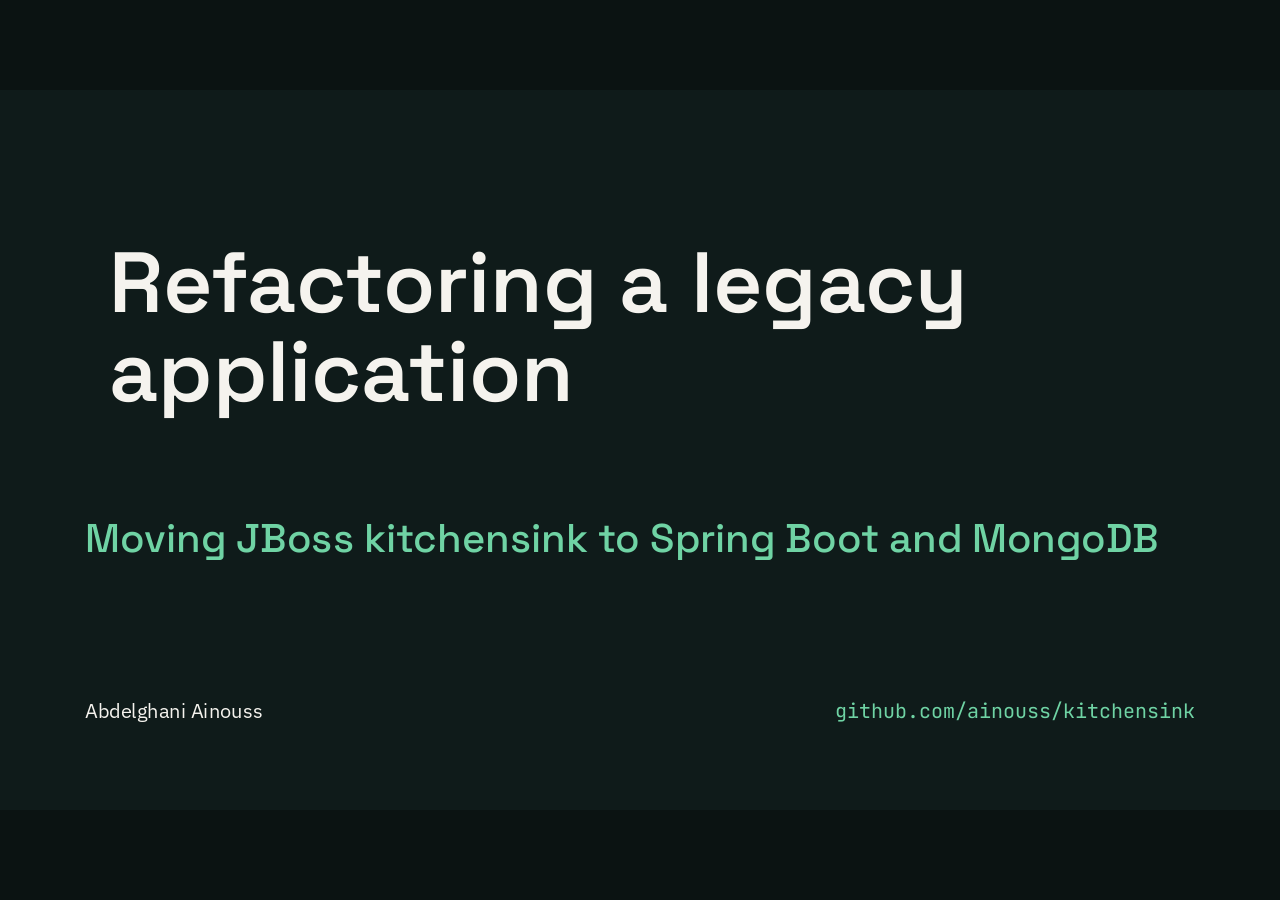
<file: docs/presentation/index.html>
<!DOCTYPE html>
<html lang="en">
<head>
<meta charset="utf-8">
<meta name="viewport" content="width=device-width, initial-scale=1">
<title>Refactoring a legacy application: the presentation</title>
<style>
@font-face{font-family:'IBM Plex Sans';font-style:normal;font-weight:400;font-display:block;src:url([data-uri]) format('woff2')}
@font-face{font-family:'IBM Plex Sans';font-style:normal;font-weight:600;font-display:block;src:url([data-uri]) format('woff2')}
@font-face{font-family:'Space Grotesk';font-style:normal;font-weight:400;font-display:block;src:url([data-uri]) format('woff2')}
@font-face{font-family:'Space Grotesk';font-style:normal;font-weight:500;font-display:block;src:url([data-uri]) format('woff2')}
@font-face{font-family:'Space Grotesk';font-style:normal;font-weight:600;font-display:block;src:url([data-uri]) format('woff2')}
@font-face{font-family:'JetBrains Mono';font-style:normal;font-weight:400;font-display:block;src:url([data-uri]) format('woff2')}

html,body{margin:0;height:100%;background:#0B1312;overflow:hidden}
body{font-family:'IBM Plex Sans',Arial,sans-serif;-webkit-font-smoothing:antialiased;user-select:none}
#deck{position:absolute;left:0;top:0;width:1920px;height:1080px;transform-origin:0 0;overflow:hidden;background:#F5F3EE}
.slide{position:absolute;left:0;top:0;width:1920px;height:1080px;box-sizing:border-box;overflow:hidden;
  font-size:32px;line-height:1.4;opacity:0;visibility:hidden;transition:opacity .35s ease,visibility 0s linear .35s}
.slide.on{opacity:1;visibility:visible;transition:opacity .35s ease}
.slide *{margin:0;padding:0;box-sizing:border-box}
.slide h1{font-size:96px;font-weight:600;line-height:1.1}
.slide h2{font-size:64px;font-weight:600;line-height:1.15}
.slide h3{font-size:44px;font-weight:600;line-height:1.2}
.slide div:not([style*="display"]){display:flex;flex-direction:column}
.slide x-shape{display:block;flex:none}
.slide x-shape[kind="arrow-right"]{clip-path:polygon(0 32%,60% 32%,60% 0,100% 50%,60% 100%,60% 68%,0 68%)}
#filmLayer{position:absolute;left:0;top:0;width:1920px;height:1080px;opacity:0;visibility:hidden;
  transition:opacity .35s ease,visibility 0s linear .35s}
#deck.film-on #filmLayer{opacity:1;visibility:visible;transition:opacity .35s ease}
#film{display:block}
#black{position:fixed;inset:0;background:#000;opacity:0;pointer-events:none;transition:opacity .25s}
body.black #black{opacity:1;pointer-events:auto}
#ui{position:fixed;right:20px;bottom:18px;display:flex;align-items:center;gap:4px;padding:6px;border-radius:12px;
  background:rgba(15,27,26,.82);color:#E8EEEC;font:600 15px 'IBM Plex Sans',Arial,sans-serif;
  opacity:0;transition:opacity .3s;pointer-events:none}
body.ui #ui{opacity:1;pointer-events:auto}
#ui button{all:unset;cursor:pointer;min-width:36px;height:36px;border-radius:8px;text-align:center;line-height:36px;font-size:18px}
#ui button:hover{background:rgba(255,255,255,.12)}
#ui button:focus-visible{outline:2px solid #6FD3A4}
#count{min-width:72px;text-align:center;font-variant-numeric:tabular-nums}
#help{position:fixed;left:50%;top:50%;transform:translate(-50%,-50%);background:rgba(15,27,26,.95);color:#E8EEEC;
  font:16px/1.6 'IBM Plex Sans',Arial,sans-serif;padding:28px 36px;border-radius:16px;display:none;min-width:420px}
body.help #help{display:block}
#help h2{font:600 22px 'Space Grotesk',Arial,sans-serif;margin:0 0 12px}
#help table{border-collapse:collapse}
#help td{padding:3px 0}
#help td:first-child{padding-right:24px;color:#6FD3A4;font-family:'JetBrains Mono',monospace;font-size:14px;white-space:nowrap}

</style>
</head>
<body>
<div id="deck">
<section class="slide" id="cover" data-transition="fade" style="background:#0f1b1a">
  <p id="p7c19fafff561r0-d25c3f7f" style="position:absolute; top:128px; left:128px; width:1664px; font-family:'IBM Plex Sans', Arial, sans-serif; font-size:24px; font-weight:600; letter-spacing:3px; text-transform:uppercase; color:#6fd3a4"></p>
  <div id="p7c19fafff561r2-d25c3f7f" style="position:absolute; top:910px; left:128px; width:1664px; height:42px; display:flex; flex-direction:row; gap:32px; align-items:end; justify-content:space-between">
    <p style="font-family:'IBM Plex Sans', Arial, sans-serif; font-size:30px; color:#f5f3ee">Abdelghani Ainouss</p>
    <p style="font-family:'JetBrains Mono', 'Courier New', monospace; font-size:30px; color:#6fd3a4">github.com/ainouss/kitchensink</p>
  </div>
  <h1 id="p7c19fafff561r1_0-d25c3f7f" style="position:absolute; top:221.51px; left:163.02px; width:1611.87px; height:298.35px; font-family:'Space Grotesk', Arial, sans-serif; font-size:128px; font-weight:600; line-height:1.05; color:#f5f3ee">Refactoring a legacy application</h1>
  <p id="p7c19fafff561r1_1-d25c3f7f" style="position:absolute; top:640px; left:128px; width:1664px; font-family:'Space Grotesk', Arial, sans-serif; font-size:60px; font-weight:500; line-height:1.1; color:#6fd3a4">Moving JBoss kitchensink to Spring Boot and MongoDB</p>
  
</section>
<section class="slide" id="agenda" data-transition="fade" style="display:flex; flex-direction:column; gap:40px; padding:128px 128px 160px; background:#f5f3ee">
  <div style="display:flex; flex-direction:column; gap:16px">
    <p style="font-family:'IBM Plex Sans', Arial, sans-serif; font-size:24px; font-weight:600; letter-spacing:3px; text-transform:uppercase; color:#17704f">Agenda</p>
    <h2 style="font-family:'Space Grotesk', Arial, sans-serif; font-size:72px; font-weight:600; line-height:1.1; color:#0f1b1a">The session</h2>
  </div>
  <div style="display:flex; flex-direction:column; gap:14px">
    <div style="display:flex; flex-direction:row; gap:32px; align-items:center; padding:18px 32px; background:#fcfbf8; border:1px solid #dad5ca; border-radius:14px">
      <p style="width:60px; font-family:'Space Grotesk', Arial, sans-serif; font-size:40px; font-weight:600; color:#17704f">1</p>
      <p style="flex:1; font-family:'Space Grotesk', Arial, sans-serif; font-size:40px; font-weight:600; color:#0f1b1a">Context</p>
    </div>
    <div style="display:flex; flex-direction:row; gap:32px; align-items:center; padding:18px 32px; background:#fcfbf8; border:1px solid #dad5ca; border-radius:14px">
      <p style="width:60px; font-family:'Space Grotesk', Arial, sans-serif; font-size:40px; font-weight:600; color:#17704f">2</p>
      <p style="flex:1; font-family:'Space Grotesk', Arial, sans-serif; font-size:40px; font-weight:600; color:#0f1b1a">The technique</p>
    </div>
    <div style="display:flex; flex-direction:row; gap:32px; align-items:center; padding:18px 32px; background:#fcfbf8; border:1px solid #dad5ca; border-radius:14px">
      <p style="width:60px; font-family:'Space Grotesk', Arial, sans-serif; font-size:40px; font-weight:600; color:#17704f">3</p>
      <p style="flex:1; font-family:'Space Grotesk', Arial, sans-serif; font-size:40px; font-weight:600; color:#0f1b1a">Live demo</p>
    </div>
    <div style="display:flex; flex-direction:row; gap:32px; align-items:center; padding:18px 32px; background:#fcfbf8; border:1px solid #dad5ca; border-radius:14px">
      <p style="width:60px; font-family:'Space Grotesk', Arial, sans-serif; font-size:40px; font-weight:600; color:#17704f">4</p>
      <p style="flex:1; font-family:'Space Grotesk', Arial, sans-serif; font-size:40px; font-weight:600; color:#0f1b1a">The technique in depth</p>
    </div>
    <div style="display:flex; flex-direction:row; gap:32px; align-items:center; padding:18px 32px; background:#fcfbf8; border:1px solid #dad5ca; border-radius:14px">
      <p style="width:60px; font-family:'Space Grotesk', Arial, sans-serif; font-size:40px; font-weight:600; color:#17704f">5</p>
      <p style="flex:1; font-family:'Space Grotesk', Arial, sans-serif; font-size:40px; font-weight:600; color:#0f1b1a">AI and lessons</p>
    </div>
    <div style="display:flex; flex-direction:row; gap:32px; align-items:center; padding:18px 32px; background:#fcfbf8; border:1px solid #dad5ca; border-radius:14px">
      <p style="width:60px; font-family:'Space Grotesk', Arial, sans-serif; font-size:40px; font-weight:600; color:#17704f">6</p>
      <p style="flex:1; font-family:'Space Grotesk', Arial, sans-serif; font-size:40px; font-weight:600; color:#0f1b1a">Questions</p>
    </div>
  </div>
  <div style="position:absolute; bottom:64px; left:128px; width:1664px; display:flex; flex-direction:row; gap:32px; justify-content:space-between">
    <p style="font-family:'IBM Plex Sans', Arial, sans-serif; font-size:24px; color:#5e6b67"></p>
    <p style="font-family:'IBM Plex Sans', Arial, sans-serif; font-size:24px; color:#5e6b67">2</p>
  </div>
  
</section>
<section class="slide" id="context" data-transition="fade" style="background:#F5F3EE;color:#3D4A47;font-family:'IBM Plex Sans', Arial, sans-serif;padding:128px 128px 160px;display:flex;flex-direction:column;gap:56px">
<div style="display:flex;flex-direction:column;gap:16px"><p style="font-size:24px;font-weight:600;letter-spacing:3px;text-transform:uppercase;color:#17704F">Context</p><h2 style="font-family:'Space Grotesk', Arial, sans-serif;font-size:72px;font-weight:600;line-height:1.1;color:#0F1B1A">The brief</h2></div><div style="display:flex;gap:24px;align-items:stretch"><div style="flex:1;background:#F7E9DF;border:3px solid #A54A16;border-radius:16px;padding:40px;display:flex;flex-direction:column;gap:16px"><p style="font-size:26px;font-weight:600;letter-spacing:2px;text-transform:uppercase;color:#A54A16">From</p><p style="font-family:'Space Grotesk', Arial, sans-serif;font-size:52px;font-weight:600;color:#0F1B1A">JBoss kitchensink</p><p style="font-size:32px;line-height:1.4">JSF, EJB, JPA<br>a relational database</p></div><div style="align-self:center;display:flex"><x-shape kind="arrow-right" style="width:72px;height:36px;background:#0F1B1A"></x-shape></div><div style="flex:1;background:#E1F0E8;border:3px solid #17704F;border-radius:16px;padding:40px;display:flex;flex-direction:column;gap:16px"><p style="font-size:26px;font-weight:600;letter-spacing:2px;text-transform:uppercase;color:#17704F">To</p><p style="font-family:'Space Grotesk', Arial, sans-serif;font-size:52px;font-weight:600;color:#0F1B1A">Spring Boot 4.1</p><p style="font-size:32px;line-height:1.4">Java 21<br>MongoDB 8</p></div></div><div style="display:flex;gap:24px"><p style="flex:1;font-family:'Space Grotesk', Arial, sans-serif;font-size:34px;font-weight:600;color:#F5F3EE;background:#0F1B1A;border-radius:12px;padding:22px 28px">No data lost</p><p style="flex:1;font-family:'Space Grotesk', Arial, sans-serif;font-size:34px;font-weight:600;color:#F5F3EE;background:#0F1B1A;border-radius:12px;padding:22px 28px">Minimal downtime</p><p style="flex:1;font-family:'Space Grotesk', Arial, sans-serif;font-size:34px;font-weight:600;color:#F5F3EE;background:#0F1B1A;border-radius:12px;padding:22px 28px">An approach that scales</p></div><div style="position:absolute;left:128px;bottom:64px;width:1664px;display:flex;justify-content:space-between;gap:32px"><p style="font-size:24px;color:#5E6B67"></p><p style="font-size:24px;color:#5E6B67">3</p></div>
</section>
<section class="slide" id="lifecycle" data-transition="fade" style="background:#F5F3EE;color:#3D4A47;font-family:'IBM Plex Sans', Arial, sans-serif;padding:128px 128px 160px;display:flex;flex-direction:column;gap:40px">
<div style="display:flex;flex-direction:column;gap:16px"><p style="font-size:24px;font-weight:600;letter-spacing:3px;text-transform:uppercase;color:#17704F">The technique</p><h2 style="font-family:'Space Grotesk', Arial, sans-serif;font-size:72px;font-weight:600;line-height:1.1;color:#0F1B1A">Eight stages, one slice at a time</h2></div><div style="display:flex;flex-direction:column;gap:32px"><div style="display:flex;gap:16px"><div style="flex:1;background:#FCFBF8;border:2px solid #17704F;border-radius:16px;padding:28px;display:flex;flex-direction:column;gap:8px"><p style="font-family:'Space Grotesk', Arial, sans-serif;font-size:40px;font-weight:600;color:#17704F">1</p><p style="font-family:'Space Grotesk', Arial, sans-serif;font-size:40px;font-weight:600;color:#0F1B1A">Assess</p></div><div style="align-self:center;display:flex"><x-shape kind="arrow-right" style="width:48px;height:24px;background:#5E6B67"></x-shape></div><div style="flex:1;background:#FCFBF8;border:2px solid #17704F;border-radius:16px;padding:28px;display:flex;flex-direction:column;gap:8px"><p style="font-family:'Space Grotesk', Arial, sans-serif;font-size:40px;font-weight:600;color:#17704F">2</p><p style="font-family:'Space Grotesk', Arial, sans-serif;font-size:40px;font-weight:600;color:#0F1B1A">Decide</p></div><div style="align-self:center;display:flex"><x-shape kind="arrow-right" style="width:48px;height:24px;background:#5E6B67"></x-shape></div><div style="flex:1;background:#FCFBF8;border:2px solid #17704F;border-radius:16px;padding:28px;display:flex;flex-direction:column;gap:8px"><p style="font-family:'Space Grotesk', Arial, sans-serif;font-size:40px;font-weight:600;color:#17704F">3</p><p style="font-family:'Space Grotesk', Arial, sans-serif;font-size:40px;font-weight:600;color:#0F1B1A">Design</p></div><div style="align-self:center;display:flex"><x-shape kind="arrow-right" style="width:48px;height:24px;background:#5E6B67"></x-shape></div><div style="flex:1;background:#FCFBF8;border:2px solid #17704F;border-radius:16px;padding:28px;display:flex;flex-direction:column;gap:8px"><p style="font-family:'Space Grotesk', Arial, sans-serif;font-size:40px;font-weight:600;color:#17704F">4</p><p style="font-family:'Space Grotesk', Arial, sans-serif;font-size:40px;font-weight:600;color:#0F1B1A">Safety net</p></div></div><div style="display:flex;gap:16px"><div style="flex:1;background:#FCFBF8;border:2px solid #17704F;border-radius:16px;padding:28px;display:flex;flex-direction:column;gap:8px"><p style="font-family:'Space Grotesk', Arial, sans-serif;font-size:40px;font-weight:600;color:#17704F">5</p><p style="font-family:'Space Grotesk', Arial, sans-serif;font-size:40px;font-weight:600;color:#0F1B1A">Move data</p></div><div style="align-self:center;display:flex"><x-shape kind="arrow-right" style="width:48px;height:24px;background:#5E6B67"></x-shape></div><div style="flex:1;background:#FCFBF8;border:2px solid #17704F;border-radius:16px;padding:28px;display:flex;flex-direction:column;gap:8px"><p style="font-family:'Space Grotesk', Arial, sans-serif;font-size:40px;font-weight:600;color:#17704F">6</p><p style="font-family:'Space Grotesk', Arial, sans-serif;font-size:40px;font-weight:600;color:#0F1B1A">Dual-run</p></div><div style="align-self:center;display:flex"><x-shape kind="arrow-right" style="width:48px;height:24px;background:#5E6B67"></x-shape></div><div style="flex:1;background:#FCFBF8;border:2px solid #17704F;border-radius:16px;padding:28px;display:flex;flex-direction:column;gap:8px"><p style="font-family:'Space Grotesk', Arial, sans-serif;font-size:40px;font-weight:600;color:#17704F">7</p><p style="font-family:'Space Grotesk', Arial, sans-serif;font-size:40px;font-weight:600;color:#0F1B1A">Cut over</p></div><div style="align-self:center;display:flex"><x-shape kind="arrow-right" style="width:48px;height:24px;background:#5E6B67"></x-shape></div><div style="flex:1;background:#F7E9DF;border:2px solid #A54A16;border-radius:16px;padding:28px;display:flex;flex-direction:column;gap:8px"><p style="font-family:'Space Grotesk', Arial, sans-serif;font-size:40px;font-weight:600;color:#17704F">8</p><p style="font-family:'Space Grotesk', Arial, sans-serif;font-size:40px;font-weight:600;color:#0F1B1A">Decommission</p></div></div></div><div style="display:flex;gap:32px"><p style="flex:1;font-size:30px;line-height:1.35;color:#0F1B1A;background:#E1F0E8;border-radius:12px;padding:20px 28px">↺ A difference in dual-run goes back to the build</p><p style="flex:1;font-size:30px;line-height:1.35;color:#0F1B1A;background:#E1F0E8;border-radius:12px;padding:20px 28px">↺ A failed cutover goes back to dual-run</p></div><div style="position:absolute;left:128px;bottom:64px;width:1664px;display:flex;justify-content:space-between;gap:32px"><p style="font-size:24px;color:#5E6B67">Orange: the only stage that cannot be undone</p><p style="font-size:24px;color:#5E6B67">4</p></div>
</section>
<section class="slide" id="rule" data-transition="fade" style="background:#17704F;color:#F5F3EE;font-family:'IBM Plex Sans', Arial, sans-serif;padding:128px 128px 160px;display:flex;flex-direction:column;justify-content:center;gap:48px">
<p style="font-size:24px;font-weight:600;letter-spacing:3px;text-transform:uppercase;color:#CFEBDD">One rule</p><h1 style="font-family:'Space Grotesk', Arial, sans-serif;font-size:112px;font-weight:600;line-height:1.08;color:#F5F3EE">Keep every step reversible until the last one</h1><div style="position:absolute;left:128px;bottom:64px;width:1664px;display:flex;justify-content:space-between;gap:32px"><p style="font-size:24px;color:#CFEBDD"></p><p style="font-size:24px;color:#CFEBDD">5</p></div>
</section>
<section class="slide" id="demo" data-transition="fade" style="background:#0F1B1A;color:#F5F3EE;font-family:'IBM Plex Sans', Arial, sans-serif;padding:128px;display:flex;flex-direction:column;justify-content:center;align-items:center">
<h2 style="font-family:'Space Grotesk', Arial, sans-serif;font-size:64px;font-weight:600;line-height:1.1;text-align:center;color:#F5F3EE">Live demo</h2>

</section>
<section class="slide film" id="assess" data-scenes="intro,assess" role="img" aria-label="Stage 1, Assess: the entry points, the hidden rules and the data profile." style="background:#F5F3EE"></section>
<section class="slide" id="rules" data-transition="fade" style="background:#F5F3EE;color:#3D4A47;font-family:'IBM Plex Sans', Arial, sans-serif;padding:128px 128px 160px;display:flex;flex-direction:column;gap:56px">
<div style="display:flex;flex-direction:column;gap:16px"><p style="font-size:24px;font-weight:600;letter-spacing:3px;text-transform:uppercase;color:#17704F">Stage 1 of 8 · Assess</p><h2 style="font-family:'Space Grotesk', Arial, sans-serif;font-size:72px;font-weight:600;line-height:1.1;color:#0F1B1A">Rules hide outside the specification</h2></div><div style="display:flex;gap:32px"><div style="flex:1;background:#FCFBF8;border:1px solid #DAD5CA;border-radius:16px;padding:36px;display:flex;flex-direction:column;gap:20px"><p style="font-size:26px;font-weight:600;letter-spacing:2px;text-transform:uppercase;color:#A54A16">An annotation</p><p style="font-family:'Space Grotesk', Arial, sans-serif;font-size:40px;font-weight:600;line-height:1.2;color:#0F1B1A">Names cannot contain a digit</p></div><div style="flex:1;background:#FCFBF8;border:1px solid #DAD5CA;border-radius:16px;padding:36px;display:flex;flex-direction:column;gap:20px"><p style="font-size:26px;font-weight:600;letter-spacing:2px;text-transform:uppercase;color:#A54A16">An index</p><p style="font-family:'Space Grotesk', Arial, sans-serif;font-size:40px;font-weight:600;line-height:1.2;color:#0F1B1A">Emails are unique, but case-sensitive</p></div><div style="flex:1;background:#FCFBF8;border:1px solid #DAD5CA;border-radius:16px;padding:36px;display:flex;flex-direction:column;gap:20px"><p style="font-size:26px;font-weight:600;letter-spacing:2px;text-transform:uppercase;color:#A54A16">An error page</p><p style="font-family:'Space Grotesk', Arial, sans-serif;font-size:40px;font-weight:600;line-height:1.2;color:#0F1B1A">Shows the raw database error</p></div><div style="flex:1;background:#FCFBF8;border:1px solid #DAD5CA;border-radius:16px;padding:36px;display:flex;flex-direction:column;gap:20px"><p style="font-size:26px;font-weight:600;letter-spacing:2px;text-transform:uppercase;color:#A54A16">A query</p><p style="font-family:'Space Grotesk', Arial, sans-serif;font-size:40px;font-weight:600;line-height:1.2;color:#0F1B1A">Loads every member at once</p></div></div><p style="font-size:36px;line-height:1.35;color:#0F1B1A;border-left:8px solid #17704F;padding-left:28px">Each rule: keep it, or fix it on purpose. Never silently.</p><div style="position:absolute;left:128px;bottom:64px;width:1664px;display:flex;justify-content:space-between;gap:32px"><p style="font-size:24px;color:#5E6B67"></p><p style="font-size:24px;color:#5E6B67">8</p></div>
</section>
<section class="slide film" id="decide" data-scenes="decide" role="img" aria-label="Stage 2, Decide: a path for each part of the legacy." style="background:#F5F3EE"></section>
<section class="slide" id="time" data-transition="fade" style="background:#F5F3EE;color:#3D4A47;font-family:'IBM Plex Sans', Arial, sans-serif;padding:128px 128px 160px;display:flex;flex-direction:column;gap:16px">
<svg aria-label="Axes: business value grows upwards, technical condition grows to the right" width="1920" height="1080" viewBox="0 0 1920 1080" style="position:absolute;left:0;top:0;width:1920px;height:1080px"><path d="M272,852 L272,286" stroke="#3D4A47" stroke-width="3" fill="none"/><path d="M260,304 L272,282 L284,304 Z" fill="#3D4A47"/><path d="M272,852 L1788,852" stroke="#3D4A47" stroke-width="3" fill="none"/><path d="M1774,840 L1796,852 L1774,864 Z" fill="#3D4A47"/></svg><p style="font-size:24px;font-weight:600;letter-spacing:3px;text-transform:uppercase;color:#17704F">Stage 2 of 8 · Decide</p><h2 style="font-family:'Space Grotesk', Arial, sans-serif;font-size:72px;font-weight:600;line-height:1.1;color:#0F1B1A">Value against condition</h2><div style="position:absolute;left:300px;top:290px;width:736px;height:260px;display:flex;flex-direction:column;gap:10px;background:#E1F0E8;border:2px solid #17704F;border-radius:16px;padding:24px 30px"><h3 style="font-family:'Space Grotesk', Arial, sans-serif;font-size:40px;font-weight:600;line-height:1.2;color:#0F1B1A">Migrate</h3><p style="font-size:26px;color:#5E6B67">re-architect or refactor</p><div style="display:flex;flex-direction:row;flex-wrap:wrap;gap:10px"><p style="font-size:24px;line-height:1.3;color:#0F1B1A;background:#F5F3EE;border:1px solid #DAD5CA;border-radius:24px;padding:6px 18px">Data model: re-architect</p><p style="font-size:24px;line-height:1.3;color:#0F1B1A;background:#F5F3EE;border:1px solid #DAD5CA;border-radius:24px;padding:6px 18px">Registration: refactor</p><p style="font-size:24px;line-height:1.3;color:#0F1B1A;background:#F5F3EE;border:1px solid #DAD5CA;border-radius:24px;padding:6px 18px">JSF page: rebuild</p></div></div><div style="position:absolute;left:1056px;top:290px;width:736px;height:260px;display:flex;flex-direction:column;gap:10px;background:#FCFBF8;border:1px solid #DAD5CA;border-radius:16px;padding:24px 30px"><h3 style="font-family:'Space Grotesk', Arial, sans-serif;font-size:40px;font-weight:600;line-height:1.2;color:#0F1B1A">Invest</h3><p style="font-size:26px;color:#5E6B67">improve in place, or replatform</p><div style="display:flex;flex-direction:row;flex-wrap:wrap;gap:10px"><p style="font-size:24px;line-height:1.3;color:#0F1B1A;background:#F5F3EE;border:1px solid #DAD5CA;border-radius:24px;padding:6px 18px">REST API: keep the contract, add /api/v1</p></div></div><div style="position:absolute;left:300px;top:570px;width:736px;height:260px;display:flex;flex-direction:column;gap:10px;background:#FCFBF8;border:1px solid #DAD5CA;border-radius:16px;padding:24px 30px"><h3 style="font-family:'Space Grotesk', Arial, sans-serif;font-size:40px;font-weight:600;line-height:1.2;color:#0F1B1A">Eliminate</h3><p style="font-size:26px;color:#5E6B67">retire, or replace with a product</p><div style="display:flex;flex-direction:row;flex-wrap:wrap;gap:10px"><p style="font-size:24px;line-height:1.3;color:#0F1B1A;background:#F5F3EE;border:1px solid #DAD5CA;border-radius:24px;padding:6px 18px">CDI and JAX-RS plumbing: retire</p></div></div><div style="position:absolute;left:1056px;top:570px;width:736px;height:260px;display:flex;flex-direction:column;gap:10px;background:#FCFBF8;border:1px solid #DAD5CA;border-radius:16px;padding:24px 30px"><h3 style="font-family:'Space Grotesk', Arial, sans-serif;font-size:40px;font-weight:600;line-height:1.2;color:#0F1B1A">Tolerate</h3><p style="font-size:26px;color:#5E6B67">retain, or rehost if forced</p><div style="display:flex;flex-direction:row;flex-wrap:wrap;gap:10px"><p style="font-size:24px;line-height:1.3;color:#0F1B1A;background:#F5F3EE;border:1px solid #DAD5CA;border-radius:24px;padding:6px 18px">Integration tests: keep as recorded cases</p></div></div><p style="position:absolute;left:20px;top:540px;width:260px;height:40px;font-size:24px;font-weight:600;line-height:1.667;text-align:center;white-space:nowrap;color:#3D4A47;transform:rotate(-90deg)">Business value</p><p style="position:absolute;left:180px;top:404px;width:78px;font-size:24px;line-height:1.3;text-align:right;color:#5E6B67">high</p><p style="position:absolute;left:180px;top:684px;width:78px;font-size:24px;line-height:1.3;text-align:right;color:#5E6B67">low</p><p style="position:absolute;left:300px;top:862px;width:736px;font-size:24px;line-height:1.3;text-align:center;color:#5E6B67">poor</p><p style="position:absolute;left:1056px;top:862px;width:736px;font-size:24px;line-height:1.3;text-align:center;color:#5E6B67">good</p><p style="position:absolute;left:846px;top:862px;width:400px;font-size:24px;line-height:1.3;text-align:center;color:#5E6B67;font-weight:600;color:#3D4A47">Technical condition</p><div style="position:absolute;left:128px;bottom:64px;width:1664px;display:flex;justify-content:space-between;gap:32px"><p style="font-size:24px;color:#5E6B67">Gartner’s TIME model: tolerate, invest, migrate, eliminate</p><p style="font-size:24px;color:#5E6B67">10</p></div>
</section>
<section class="slide film" id="arch" data-scenes="design" role="img" aria-label="Stage 3, Design: a facade in front of the legacy and the new application." style="background:#F5F3EE"></section>
<section class="slide" id="datamodel" data-transition="fade" style="background:#F5F3EE;color:#3D4A47;font-family:'IBM Plex Sans', Arial, sans-serif;padding:128px 128px 160px;display:flex;flex-direction:column;gap:40px">
<div style="display:flex;flex-direction:column;gap:16px"><p style="font-size:24px;font-weight:600;letter-spacing:3px;text-transform:uppercase;color:#17704F">Stage 3 of 8 · Design</p><h2 style="font-family:'Space Grotesk', Arial, sans-serif;font-size:72px;font-weight:600;line-height:1.1;color:#0F1B1A">One member, one document</h2></div><div style="flex:1;display:flex;flex-direction:column;justify-content:center;gap:40px"><div style="display:flex;flex-direction:column;gap:2px;background:#0F1B1A;border-radius:16px;padding:36px 48px"><div style="display:flex;flex-direction:row;align-items:center;gap:40px"><p style="flex:0 0 1040px;font-family:'JetBrains Mono', 'Courier New', monospace;font-size:32px;line-height:1.5;color:#9FB3AD;padding-left:0px">{</p><p style="flex:1"></p></div><div style="display:flex;flex-direction:row;align-items:center;gap:40px"><p style="flex:0 0 1040px;font-family:'JetBrains Mono', 'Courier New', monospace;font-size:32px;line-height:1.5;color:#9FB3AD;padding-left:48px"><span style="color:#6FD3A4">"_id"</span><span style="color:#9FB3AD">: </span><span style="color:#F0B27A">1301</span><span style="color:#9FB3AD">,</span></p><p style="flex:1;font-size:30px;line-height:1.3;color:#F5F3EE">the legacy's id, kept</p></div><div style="display:flex;flex-direction:row;align-items:center;gap:40px"><p style="flex:0 0 1040px;font-family:'JetBrains Mono', 'Courier New', monospace;font-size:32px;line-height:1.5;color:#9FB3AD;padding-left:48px"><span style="color:#6FD3A4">"name"</span><span style="color:#9FB3AD">: </span><span style="color:#F5F3EE">"Jane Smith"</span><span style="color:#9FB3AD">,</span></p><p style="flex:1"></p></div><div style="display:flex;flex-direction:row;align-items:center;gap:40px"><p style="flex:0 0 1040px;font-family:'JetBrains Mono', 'Courier New', monospace;font-size:32px;line-height:1.5;color:#9FB3AD;padding-left:48px"><span style="color:#6FD3A4">"email"</span><span style="color:#9FB3AD">: </span><span style="color:#F5F3EE">"jane.smith@mailinator.com"</span><span style="color:#9FB3AD">,</span></p><p style="flex:1;font-size:30px;line-height:1.3;color:#F5F3EE">unique index</p></div><div style="display:flex;flex-direction:row;align-items:center;gap:40px"><p style="flex:0 0 1040px;font-family:'JetBrains Mono', 'Courier New', monospace;font-size:32px;line-height:1.5;color:#9FB3AD;padding-left:48px"><span style="color:#6FD3A4">"phoneNumber"</span><span style="color:#9FB3AD">: </span><span style="color:#F5F3EE">"0612345678"</span><span style="color:#9FB3AD">,</span></p><p style="flex:1;font-size:30px;line-height:1.3;color:#F5F3EE">a string: keeps the leading 0</p></div><div style="display:flex;flex-direction:row;align-items:center;gap:40px"><p style="flex:0 0 1040px;font-family:'JetBrains Mono', 'Courier New', monospace;font-size:32px;line-height:1.5;color:#9FB3AD;padding-left:48px"><span style="color:#6FD3A4">"schemaVersion"</span><span style="color:#9FB3AD">: </span><span style="color:#F0B27A">1</span><span style="color:#9FB3AD">,</span></p><p style="flex:1;font-size:30px;line-height:1.3;color:#F5F3EE">evolves without a big bang</p></div><div style="display:flex;flex-direction:row;align-items:center;gap:40px"><p style="flex:0 0 1040px;font-family:'JetBrains Mono', 'Courier New', monospace;font-size:32px;line-height:1.5;color:#9FB3AD;padding-left:48px"><span style="color:#6FD3A4">"sync"</span><span style="color:#9FB3AD">: </span><span style="color:#9FB3AD">{ </span><span style="color:#6FD3A4">"origin"</span><span style="color:#9FB3AD">: </span><span style="color:#F5F3EE">"LEGACY"</span><span style="color:#9FB3AD">,</span> <span style="color:#6FD3A4">"lsn"</span><span style="color:#9FB3AD">: </span><span style="color:#F0B27A">23898312</span><span style="color:#9FB3AD"> }</span></p><p style="flex:1;font-size:30px;line-height:1.3;color:#F5F3EE">where the copy stands</p></div><div style="display:flex;flex-direction:row;align-items:center;gap:40px"><p style="flex:0 0 1040px;font-family:'JetBrains Mono', 'Courier New', monospace;font-size:32px;line-height:1.5;color:#9FB3AD;padding-left:0px"><span style="color:#9FB3AD">}</span></p><p style="flex:1"></p></div></div><div style="display:flex;flex-direction:row;gap:20px;align-items:stretch"><div style="width:6px;background:#17704F;border-radius:3px"></div><p style="font-size:30px;line-height:1.35;color:#0F1B1A">The structure is checked by MongoDB; the business rules stay in the code.</p></div></div><div style="position:absolute;left:128px;bottom:64px;width:1664px;display:flex;justify-content:space-between;gap:32px"><p style="font-size:24px;color:#5E6B67">The members collection in MongoDB 8</p><p style="font-size:24px;color:#5E6B67">12</p></div>
</section>
<section class="slide film" id="safetynet" data-scenes="safety" role="img" aria-label="Stage 4, Safety net: 21 recorded cases replayed on the legacy, the new app and the facade." style="background:#F5F3EE"></section>
<section class="slide" id="goldenmaster" data-transition="fade" style="background:#F5F3EE;color:#3D4A47;font-family:'IBM Plex Sans', Arial, sans-serif;padding:128px 128px 160px;display:flex;flex-direction:column;gap:40px">
<div style="display:flex;flex-direction:column;gap:16px"><p style="font-size:24px;font-weight:600;letter-spacing:3px;text-transform:uppercase;color:#17704F">Stage 4 of 8 · Safety net</p><h2 style="font-family:'Space Grotesk', Arial, sans-serif;font-size:72px;font-weight:600;line-height:1.1;color:#0F1B1A">Record, replay, compare</h2></div><div style="flex:1;display:flex;flex-direction:column;justify-content:center;gap:40px"><div style="display:flex;flex-direction:row;gap:16px"><div style="flex:1;display:flex;flex-direction:column;gap:14px;background:#FCFBF8;border:1px solid #DAD5CA;border-radius:16px;padding:28px 30px"><div style="display:flex;flex-direction:row;gap:14px;align-items:baseline"><p style="font-family:'Space Grotesk', Arial, sans-serif;font-size:38px;font-weight:600;color:#17704F">1</p><h3 style="font-family:'Space Grotesk', Arial, sans-serif;font-size:38px;font-weight:600;line-height:1.2;color:#0F1B1A">Choose inputs</h3></div><p style="font-size:32px;line-height:1.35;color:#3D4A47">The business cases, ideally replayed from production.</p></div><x-shape kind="arrow-right" style="width:44px;height:26px;background:#5E6B67;align-self:center"></x-shape><div style="flex:1;display:flex;flex-direction:column;gap:14px;background:#FCFBF8;border:1px solid #DAD5CA;border-radius:16px;padding:28px 30px"><div style="display:flex;flex-direction:row;gap:14px;align-items:baseline"><p style="font-family:'Space Grotesk', Arial, sans-serif;font-size:38px;font-weight:600;color:#17704F">2</p><h3 style="font-family:'Space Grotesk', Arial, sans-serif;font-size:38px;font-weight:600;line-height:1.2;color:#0F1B1A">Record</h3></div><p style="font-size:32px;line-height:1.35;color:#3D4A47">Run them on the legacy. Every output becomes an approved snapshot.</p></div><x-shape kind="arrow-right" style="width:44px;height:26px;background:#5E6B67;align-self:center"></x-shape><div style="flex:1;display:flex;flex-direction:column;gap:14px;background:#FCFBF8;border:1px solid #DAD5CA;border-radius:16px;padding:28px 30px"><div style="display:flex;flex-direction:row;gap:14px;align-items:baseline"><p style="font-family:'Space Grotesk', Arial, sans-serif;font-size:38px;font-weight:600;color:#17704F">3</p><h3 style="font-family:'Space Grotesk', Arial, sans-serif;font-size:38px;font-weight:600;line-height:1.2;color:#0F1B1A">Replay</h3></div><p style="font-size:32px;line-height:1.35;color:#3D4A47">Run the same inputs on the new system and compare.</p></div><x-shape kind="arrow-right" style="width:44px;height:26px;background:#5E6B67;align-self:center"></x-shape><div style="flex:1;display:flex;flex-direction:column;gap:14px;background:#FCFBF8;border:1px solid #DAD5CA;border-radius:16px;padding:28px 30px"><div style="display:flex;flex-direction:row;gap:14px;align-items:baseline"><p style="font-family:'Space Grotesk', Arial, sans-serif;font-size:38px;font-weight:600;color:#17704F">4</p><h3 style="font-family:'Space Grotesk', Arial, sans-serif;font-size:38px;font-weight:600;line-height:1.2;color:#0F1B1A">Review</h3></div><p style="font-size:32px;line-height:1.35;color:#3D4A47">Every difference is a defect, or a change agreed on purpose.</p></div></div><div style="display:flex;flex-direction:row;gap:20px;align-items:stretch"><div style="width:6px;background:#17704F;border-radius:3px"></div><p style="font-size:30px;line-height:1.35;color:#0F1B1A">Test at the edges: API responses, screens, files, messages, the database after an operation. They still mean something after the migration.</p></div></div><div style="position:absolute;left:128px;bottom:64px;width:1664px;display:flex;justify-content:space-between;gap:32px"><p style="font-size:24px;color:#5E6B67">The golden master: characterization tests at scale, after Michael Feathers</p><p style="font-size:24px;color:#5E6B67">14</p></div>
</section>
<section class="slide film" id="movedata" data-scenes="move" role="img" aria-label="Stage 5, Move data: one owner at a time, load, sync and reconcile." style="background:#F5F3EE"></section>
<section class="slide" id="phases" data-transition="fade" style="background:#F5F3EE;color:#3D4A47;font-family:'IBM Plex Sans', Arial, sans-serif;padding:128px 128px 160px;display:flex;flex-direction:column;gap:40px">
<div style="display:flex;flex-direction:column;gap:16px"><p style="font-size:24px;font-weight:600;letter-spacing:3px;text-transform:uppercase;color:#17704F">Stage 5 of 8 · Move data</p><h2 style="font-family:'Space Grotesk', Arial, sans-serif;font-size:72px;font-weight:600;line-height:1.1;color:#0F1B1A">Five phases for every slice of data</h2></div><div style="flex:1;display:flex;flex-direction:column;justify-content:center;gap:40px"><div style="display:grid;grid-template-columns:repeat(5, 1fr);gap:20px"><div style="flex:1;display:flex;flex-direction:column;gap:14px;background:#FCFBF8;border:1px solid #DAD5CA;border-radius:16px;padding:28px 30px;padding:26px 28px"><div style="display:flex;flex-direction:row;gap:14px;align-items:baseline"><p style="font-family:'Space Grotesk', Arial, sans-serif;font-size:34px;font-weight:600;color:#17704F">1</p><h3 style="font-family:'Space Grotesk', Arial, sans-serif;font-size:34px;font-weight:600;line-height:1.2;color:#0F1B1A">Initial load</h3></div><p style="font-size:28px;line-height:1.35;color:#5E6B67">copy what exists</p></div><div style="flex:1;display:flex;flex-direction:column;gap:14px;background:#FCFBF8;border:1px solid #DAD5CA;border-radius:16px;padding:28px 30px;padding:26px 28px"><div style="display:flex;flex-direction:row;gap:14px;align-items:baseline"><p style="font-family:'Space Grotesk', Arial, sans-serif;font-size:34px;font-weight:600;color:#17704F">2</p><h3 style="font-family:'Space Grotesk', Arial, sans-serif;font-size:34px;font-weight:600;line-height:1.2;color:#0F1B1A">Continuous sync</h3></div><p style="font-size:28px;line-height:1.35;color:#5E6B67">stream every change</p></div><div style="flex:1;display:flex;flex-direction:column;gap:14px;background:#FCFBF8;border:1px solid #DAD5CA;border-radius:16px;padding:28px 30px;padding:26px 28px"><div style="display:flex;flex-direction:row;gap:14px;align-items:baseline"><p style="font-family:'Space Grotesk', Arial, sans-serif;font-size:34px;font-weight:600;color:#17704F">3</p><h3 style="font-family:'Space Grotesk', Arial, sans-serif;font-size:34px;font-weight:600;line-height:1.2;color:#0F1B1A">Switch ownership</h3></div><p style="font-size:28px;line-height:1.35;color:#5E6B67">writes move, once</p></div><div style="flex:1;display:flex;flex-direction:column;gap:14px;background:#FCFBF8;border:1px solid #DAD5CA;border-radius:16px;padding:28px 30px;padding:26px 28px"><div style="display:flex;flex-direction:row;gap:14px;align-items:baseline"><p style="font-family:'Space Grotesk', Arial, sans-serif;font-size:34px;font-weight:600;color:#17704F">4</p><h3 style="font-family:'Space Grotesk', Arial, sans-serif;font-size:34px;font-weight:600;line-height:1.2;color:#0F1B1A">Reverse sync</h3></div><p style="font-size:28px;line-height:1.35;color:#5E6B67">keep the old store current</p></div><div style="flex:1;display:flex;flex-direction:column;gap:14px;background:#FCFBF8;border:1px solid #DAD5CA;border-radius:16px;padding:28px 30px;padding:26px 28px"><div style="display:flex;flex-direction:row;gap:14px;align-items:baseline"><p style="font-family:'Space Grotesk', Arial, sans-serif;font-size:34px;font-weight:600;color:#17704F">5</p><h3 style="font-family:'Space Grotesk', Arial, sans-serif;font-size:34px;font-weight:600;line-height:1.2;color:#0F1B1A">Stop</h3></div><p style="font-size:28px;line-height:1.35;color:#5E6B67">after a stable period</p></div><div style="grid-column:span 2;display:flex;flex-direction:column;justify-content:center;align-items:center;background:#F7E9DF;border:2px solid #A54A16;border-radius:12px;padding:22px"><p style="font-family:'Space Grotesk', Arial, sans-serif;font-size:30px;font-weight:600;text-align:center;color:#0F1B1A">The legacy owns the writes</p></div><div style="grid-column:span 1;display:flex;flex-direction:column;justify-content:center;align-items:center;background:#FCFBF8;border:2px solid #0F1B1A;border-radius:12px;padding:22px"><p style="font-family:'Space Grotesk', Arial, sans-serif;font-size:30px;font-weight:600;text-align:center;color:#0F1B1A">The switch</p></div><div style="grid-column:span 2;display:flex;flex-direction:column;justify-content:center;align-items:center;background:#E1F0E8;border:2px solid #17704F;border-radius:12px;padding:22px"><p style="font-family:'Space Grotesk', Arial, sans-serif;font-size:30px;font-weight:600;text-align:center;color:#0F1B1A">The new system owns the writes</p></div></div><div style="display:flex;flex-direction:row;gap:20px;align-items:stretch"><div style="width:6px;background:#17704F;border-radius:3px"></div><p style="font-size:30px;line-height:1.35;color:#0F1B1A">Never dual writes: when one write succeeds and the other fails, nobody can say which store is right.</p></div></div><div style="position:absolute;left:128px;bottom:64px;width:1664px;display:flex;justify-content:space-between;gap:32px"><p style="font-size:24px;color:#5E6B67"></p><p style="font-size:24px;color:#5E6B67">16</p></div>
</section>
<section class="slide film" id="dualrun" data-scenes="dual" role="img" aria-label="Stage 6, Dual-run: ask both, answer with one, compare in the background." style="background:#F5F3EE"></section>
<section class="slide" id="dualforms" data-transition="fade" style="background:#F5F3EE;color:#3D4A47;font-family:'IBM Plex Sans', Arial, sans-serif;padding:128px 128px 160px;display:flex;flex-direction:column;gap:40px">
<div style="display:flex;flex-direction:column;gap:16px"><p style="font-size:24px;font-weight:600;letter-spacing:3px;text-transform:uppercase;color:#17704F">Stage 6 of 8 · Dual-run</p><h2 style="font-family:'Space Grotesk', Arial, sans-serif;font-size:72px;font-weight:600;line-height:1.1;color:#0F1B1A">Run both, always return the control</h2></div><div style="flex:1;display:flex;flex-direction:column;justify-content:center;gap:40px"><div style="display:flex;flex-direction:row;gap:24px"><div style="flex:1;display:flex;flex-direction:column;gap:14px;background:#E1F0E8;border:2px solid #17704F;border-radius:16px;padding:28px 30px"><h3 style="font-family:'Space Grotesk', Arial, sans-serif;font-size:40px;font-weight:600;line-height:1.2;color:#0F1B1A">Shadow reads</h3><p style="font-size:32px;line-height:1.35;color:#3D4A47">The facade asks both, returns the legacy answer, and compares in the background. Cheap and safe: run it for every slice.</p><p style="align-self:start;font-size:24px;font-weight:600;color:#F5F3EE;background:#17704F;border-radius:24px;padding:4px 16px">Used here</p></div><div style="flex:1;display:flex;flex-direction:column;gap:14px;background:#FCFBF8;border:1px solid #DAD5CA;border-radius:16px;padding:28px 30px"><h3 style="font-family:'Space Grotesk', Arial, sans-serif;font-size:40px;font-weight:600;line-height:1.2;color:#0F1B1A">Shadow writes</h3><p style="font-size:32px;line-height:1.35;color:#3D4A47">The new system computes each write on its own copy, every side effect off. Harder, and catches the most important bugs.</p></div><div style="flex:1;display:flex;flex-direction:column;gap:14px;background:#FCFBF8;border:1px solid #DAD5CA;border-radius:16px;padding:28px 30px"><h3 style="font-family:'Space Grotesk', Arial, sans-serif;font-size:40px;font-weight:600;line-height:1.2;color:#0F1B1A">Parallel batches</h3><p style="font-size:32px;line-height:1.35;color:#3D4A47">Both versions of a batch run on the same input. Outputs are compared record by record.</p></div></div><div style="display:flex;flex-direction:row;gap:20px;align-items:stretch"><div style="width:6px;background:#17704F;border-radius:3px"></div><p style="font-size:30px;line-height:1.35;color:#0F1B1A">Every mismatch is stored with the input that produced it, so a developer can replay it.</p></div></div><div style="position:absolute;left:128px;bottom:64px;width:1664px;display:flex;justify-content:space-between;gap:32px"><p style="font-size:24px;color:#5E6B67">Control and candidate: the shape popularised by GitHub’s Scientist</p><p style="font-size:24px;color:#5E6B67">18</p></div>
</section>
<section class="slide film" id="switch" data-scenes="cutover" role="img" aria-label="Stage 7, Cut over: a check at every step." style="background:#F5F3EE"></section>
<section class="slide film" id="rollback" data-scenes="rollback" role="img" aria-label="The way back: one command, nothing lost." style="background:#F5F3EE"></section>
<section class="slide film" id="decommission" data-scenes="decom,outro" role="img" aria-label="Stage 8, Decommission, then the rule: keep every step reversible until the last one." style="background:#F5F3EE"></section>
<section class="slide" id="retire" data-transition="fade" style="background:#F5F3EE;color:#3D4A47;font-family:'IBM Plex Sans', Arial, sans-serif;padding:128px 128px 160px;display:flex;flex-direction:column;gap:40px">
<div style="display:flex;flex-direction:column;gap:16px"><p style="font-size:24px;font-weight:600;letter-spacing:3px;text-transform:uppercase;color:#17704F">Stage 8 of 8 · Decommission</p><h2 style="font-family:'Space Grotesk', Arial, sans-serif;font-size:72px;font-weight:600;line-height:1.1;color:#0F1B1A">The step that delivers the savings</h2></div><div style="flex:1;display:flex;flex-direction:column;justify-content:center;gap:40px"><div style="display:flex;flex-direction:row;gap:24px"><div style="flex:1;display:flex;flex-direction:column;gap:14px;background:#F7E9DF;border:2px solid #A54A16;border-radius:16px;padding:28px 30px;flex:0 0 520px"><h3 style="font-family:'Space Grotesk', Arial, sans-serif;font-size:40px;font-weight:600;line-height:1.2;color:#0F1B1A">Decided in advance</h3><p style="font-size:32px;line-height:1.35;color:#0F1B1A">· a stable period</p><p style="font-size:32px;line-height:1.35;color:#0F1B1A">· no rollback needed</p><p style="font-size:32px;line-height:1.35;color:#0F1B1A">· every consumer moved</p></div><div style="flex:1;display:flex;flex-direction:column;gap:14px;background:#FCFBF8;border:1px solid #DAD5CA;border-radius:16px;padding:28px 30px"><div style="display:flex;flex-direction:row;gap:14px;align-items:baseline"><p style="font-family:'Space Grotesk', Arial, sans-serif;font-size:34px;font-weight:600;color:#17704F">1</p><h3 style="font-family:'Space Grotesk', Arial, sans-serif;font-size:34px;font-weight:600;line-height:1.2;color:#0F1B1A">Stop the reverse sync</h3></div><div style="display:flex;flex-direction:row;gap:14px;align-items:baseline"><p style="font-family:'Space Grotesk', Arial, sans-serif;font-size:34px;font-weight:600;color:#17704F">2</p><h3 style="font-family:'Space Grotesk', Arial, sans-serif;font-size:34px;font-weight:600;line-height:1.2;color:#0F1B1A">Archive what retention requires</h3></div><div style="display:flex;flex-direction:row;gap:14px;align-items:baseline"><p style="font-family:'Space Grotesk', Arial, sans-serif;font-size:34px;font-weight:600;color:#17704F">3</p><h3 style="font-family:'Space Grotesk', Arial, sans-serif;font-size:34px;font-weight:600;line-height:1.2;color:#0F1B1A">Remove the code, adapters, flags and routes</h3></div><div style="display:flex;flex-direction:row;gap:14px;align-items:baseline"><p style="font-family:'Space Grotesk', Arial, sans-serif;font-size:34px;font-weight:600;color:#17704F">4</p><h3 style="font-family:'Space Grotesk', Arial, sans-serif;font-size:34px;font-weight:600;line-height:1.2;color:#0F1B1A">Drop the tables, switch off the servers, end the licences</h3></div></div></div><div style="display:flex;flex-direction:row;gap:20px;align-items:stretch"><div style="width:6px;background:#17704F;border-radius:3px"></div><p style="font-size:30px;line-height:1.35;color:#0F1B1A">The strangler that never finishes: migrations stall at 80% and two systems run forever. Give each slice a decommission date.</p></div></div><div style="position:absolute;left:128px;bottom:64px;width:1664px;display:flex;justify-content:space-between;gap:32px"><p style="font-size:24px;color:#5E6B67"></p><p style="font-size:24px;color:#5E6B67">22</p></div>
</section>
<section class="slide" id="built" data-transition="fade" style="background:#0F1B1A;color:#C9D6D2;font-family:'IBM Plex Sans', Arial, sans-serif;padding:128px 128px 160px;display:flex;flex-direction:column;gap:56px">
<div style="display:flex;flex-direction:column;gap:16px"><p style="font-size:24px;font-weight:600;letter-spacing:3px;text-transform:uppercase;color:#6FD3A4">AI in the loop</p><h2 style="font-family:'Space Grotesk', Arial, sans-serif;font-size:72px;font-weight:600;line-height:1.1;color:#F5F3EE">The model proposes; the checks decide</h2></div><div style="display:flex;gap:12px;align-items:stretch"><div style="flex:1;background:#172826;border:1px solid #2E4440;border-radius:16px;padding:28px;display:flex;flex-direction:column;gap:12px"><p style="font-family:'Space Grotesk', Arial, sans-serif;font-size:36px;font-weight:600;color:#6FD3A4">1</p><p style="font-family:'Space Grotesk', Arial, sans-serif;font-size:36px;font-weight:600;color:#F5F3EE">Propose</p></div><div style="align-self:center;display:flex"><x-shape kind="arrow-right" style="width:32px;height:16px;background:#6FD3A4"></x-shape></div><div style="flex:1;background:#172826;border:1px solid #2E4440;border-radius:16px;padding:28px;display:flex;flex-direction:column;gap:12px"><p style="font-family:'Space Grotesk', Arial, sans-serif;font-size:36px;font-weight:600;color:#6FD3A4">2</p><p style="font-family:'Space Grotesk', Arial, sans-serif;font-size:36px;font-weight:600;color:#F5F3EE">Compile</p></div><div style="align-self:center;display:flex"><x-shape kind="arrow-right" style="width:32px;height:16px;background:#6FD3A4"></x-shape></div><div style="flex:1;background:#172826;border:1px solid #2E4440;border-radius:16px;padding:28px;display:flex;flex-direction:column;gap:12px"><p style="font-family:'Space Grotesk', Arial, sans-serif;font-size:36px;font-weight:600;color:#6FD3A4">3</p><p style="font-family:'Space Grotesk', Arial, sans-serif;font-size:36px;font-weight:600;color:#F5F3EE">Test</p></div><div style="align-self:center;display:flex"><x-shape kind="arrow-right" style="width:32px;height:16px;background:#6FD3A4"></x-shape></div><div style="flex:1;background:#172826;border:1px solid #2E4440;border-radius:16px;padding:28px;display:flex;flex-direction:column;gap:12px"><p style="font-family:'Space Grotesk', Arial, sans-serif;font-size:36px;font-weight:600;color:#6FD3A4">4</p><p style="font-family:'Space Grotesk', Arial, sans-serif;font-size:36px;font-weight:600;color:#F5F3EE">Compare</p></div><div style="align-self:center;display:flex"><x-shape kind="arrow-right" style="width:32px;height:16px;background:#6FD3A4"></x-shape></div><div style="flex:1;background:#172826;border:1px solid #2E4440;border-radius:16px;padding:28px;display:flex;flex-direction:column;gap:12px"><p style="font-family:'Space Grotesk', Arial, sans-serif;font-size:36px;font-weight:600;color:#6FD3A4">5</p><p style="font-family:'Space Grotesk', Arial, sans-serif;font-size:36px;font-weight:600;color:#F5F3EE">Feed back</p></div><div style="align-self:center;display:flex"><x-shape kind="arrow-right" style="width:32px;height:16px;background:#6FD3A4"></x-shape></div><div style="flex:1;background:#172826;border:1px solid #2E4440;border-radius:16px;padding:28px;display:flex;flex-direction:column;gap:12px"><p style="font-family:'Space Grotesk', Arial, sans-serif;font-size:36px;font-weight:600;color:#6FD3A4">6</p><p style="font-family:'Space Grotesk', Arial, sans-serif;font-size:36px;font-weight:600;color:#F5F3EE">Review</p></div></div><p style="font-size:36px;line-height:1.35;color:#F5F3EE;border-left:8px solid #6FD3A4;padding-left:28px">A person reviews every change.</p><div style="position:absolute;left:128px;bottom:64px;width:1664px;display:flex;justify-content:space-between;gap:32px"><p style="font-size:24px;color:#9FB0AB"></p><p style="font-size:24px;color:#9FB0AB">23</p></div>
</section>
<section class="slide" id="lessons" data-transition="fade" style="background:#F5F3EE;color:#3D4A47;font-family:'IBM Plex Sans', Arial, sans-serif;padding:128px 128px 160px;display:flex;flex-direction:column;gap:36px">
<div style="display:flex;flex-direction:column;gap:16px"><p style="font-size:24px;font-weight:600;letter-spacing:3px;text-transform:uppercase;color:#17704F">Lessons</p><h2 style="font-family:'Space Grotesk', Arial, sans-serif;font-size:72px;font-weight:600;line-height:1.1;color:#0F1B1A">Five things to take away</h2></div><div style="display:flex;flex-direction:column;gap:12px"><div style="display:flex;flex-direction:row;align-items:center;gap:32px;background:#FCFBF8;border:1px solid #DAD5CA;border-radius:14px;padding:20px 32px"><p style="width:44px;font-family:'Space Grotesk', Arial, sans-serif;font-size:40px;font-weight:600;color:#17704F">1</p><p style="width:640px;font-family:'Space Grotesk', Arial, sans-serif;font-size:38px;font-weight:600;line-height:1.2;color:#0F1B1A">Small steps, not a big bang</p><p style="flex:1;font-size:30px;line-height:1.3;color:#3D4A47">Move one slice at a time, and finish each one.</p></div><div style="display:flex;flex-direction:row;align-items:center;gap:32px;background:#FCFBF8;border:1px solid #DAD5CA;border-radius:14px;padding:20px 32px"><p style="width:44px;font-family:'Space Grotesk', Arial, sans-serif;font-size:40px;font-weight:600;color:#17704F">2</p><p style="width:640px;font-family:'Space Grotesk', Arial, sans-serif;font-size:38px;font-weight:600;line-height:1.2;color:#0F1B1A">The old code is the real spec</p><p style="flex:1;font-size:30px;line-height:1.3;color:#3D4A47">Find the rules nobody wrote down first.</p></div><div style="display:flex;flex-direction:row;align-items:center;gap:32px;background:#FCFBF8;border:1px solid #DAD5CA;border-radius:14px;padding:20px 32px"><p style="width:44px;font-family:'Space Grotesk', Arial, sans-serif;font-size:40px;font-weight:600;color:#17704F">3</p><p style="width:640px;font-family:'Space Grotesk', Arial, sans-serif;font-size:38px;font-weight:600;line-height:1.2;color:#0F1B1A">Data first</p><p style="flex:1;font-size:30px;line-height:1.3;color:#3D4A47">Plan the data move before the new screens.</p></div><div style="display:flex;flex-direction:row;align-items:center;gap:32px;background:#FCFBF8;border:1px solid #DAD5CA;border-radius:14px;padding:20px 32px"><p style="width:44px;font-family:'Space Grotesk', Arial, sans-serif;font-size:40px;font-weight:600;color:#17704F">4</p><p style="width:640px;font-family:'Space Grotesk', Arial, sans-serif;font-size:38px;font-weight:600;line-height:1.2;color:#0F1B1A">Prove it before you switch</p><p style="flex:1;font-size:30px;line-height:1.3;color:#3D4A47">Tests and comparisons decide, not opinions.</p></div><div style="display:flex;flex-direction:row;align-items:center;gap:32px;background:#FCFBF8;border:1px solid #DAD5CA;border-radius:14px;padding:20px 32px"><p style="width:44px;font-family:'Space Grotesk', Arial, sans-serif;font-size:40px;font-weight:600;color:#17704F">5</p><p style="width:640px;font-family:'Space Grotesk', Arial, sans-serif;font-size:38px;font-weight:600;line-height:1.2;color:#0F1B1A">Keep a way back</p><p style="flex:1;font-size:30px;line-height:1.3;color:#3D4A47">Until the last step, undo is one command.</p></div></div><div style="position:absolute;left:128px;bottom:64px;width:1664px;display:flex;justify-content:space-between;gap:32px"><p style="font-size:24px;color:#5E6B67"></p><p style="font-size:24px;color:#5E6B67">24</p></div>
</section>
<section class="slide" id="questions" data-transition="fade" style="background:#0F1B1A;color:#F5F3EE;font-family:'IBM Plex Sans', Arial, sans-serif;padding:128px 128px 160px;display:flex;flex-direction:column;justify-content:center;gap:40px">
<h1 style="font-family:'Space Grotesk', Arial, sans-serif;font-size:160px;font-weight:600;line-height:1.05;color:#F5F3EE">Questions?</h1><p style="font-family:'JetBrains Mono', 'Courier New', monospace;font-size:36px;color:#6FD3A4">github.com/ainouss/kitchensink</p><div style="position:absolute;left:128px;bottom:64px;width:1664px;display:flex;justify-content:space-between;gap:32px"><p style="font-size:24px;color:#9FB3AD">Abdelghani Ainouss</p><p style="font-size:24px;color:#9FB3AD">25</p></div>
</section>
<div id="filmLayer"><svg id="film" width="1920" height="1080" viewBox="0 0 1920 1080" xmlns="http://www.w3.org/2000/svg" role="img" aria-label="Animation of the eight stages of the kitchensink migration">
  <defs>
    <marker id="ah" viewBox="0 0 10 10" refX="8" refY="5" markerWidth="7" markerHeight="7" orient="auto-start-reverse"><path d="M0,0 L10,5 L0,10 z" fill="#3D4A47"/></marker>
    <marker id="ahg" viewBox="0 0 10 10" refX="8" refY="5" markerWidth="7" markerHeight="7" orient="auto-start-reverse"><path d="M0,0 L10,5 L0,10 z" fill="#17704F"/></marker>
    <marker id="aho" viewBox="0 0 10 10" refX="8" refY="5" markerWidth="7" markerHeight="7" orient="auto-start-reverse"><path d="M0,0 L10,5 L0,10 z" fill="#A54A16"/></marker>
  </defs>
  <rect width="1920" height="1080" fill="#F5F3EE"/>
  <g id="scenes"></g>
  <g id="chrome"></g>
</svg></div>
</div>
<div id="black"></div>
<div id="ui" aria-label="Presentation controls">
<button id="bPrev" title="Previous (←)" aria-label="Previous slide">‹</button>
<span id="count" aria-live="polite"></span>
<button id="bNext" title="Next (→)" aria-label="Next slide">›</button>
<button id="bFull" title="Full screen (F)" aria-label="Full screen">⛶</button>
<button id="bHelp" title="Keys (?)" aria-label="Keys">?</button>
</div>

<div id="help" role="dialog" aria-label="Keys">
<h2>Keys</h2>
<table>
<tr><td>→ ↓ Space PageDown, click</td><td>next slide</td></tr>
<tr><td>← ↑ PageUp</td><td>previous slide</td></tr>
<tr><td>7 then Enter</td><td>go to slide 7</td></tr>
<tr><td>Home / End</td><td>first / last slide</td></tr>
<tr><td>R</td><td>replay the stage animation</td></tr>
<tr><td>P</td><td>pause or resume the animation</td></tr>
<tr><td>F</td><td>full screen</td></tr>
<tr><td>B or .</td><td>black screen</td></tr>
<tr><td>? or Esc</td><td>show or hide this help</td></tr>
</table>
</div>

<script>

(() => {
const NS = 'http://www.w3.org/2000/svg';
const HEAD = "'Space Grotesk', Arial, sans-serif", BODY = "'IBM Plex Sans', Arial, sans-serif", MONO = "'JetBrains Mono', 'Courier New', monospace";
const C = { bg:'#F5F3EE', card:'#FCFBF8', line:'#DAD5CA', text:'#3D4A47', dark:'#0F1B1A', muted:'#5E6B67',
            green:'#17704F', mint:'#6FD3A4', gtint:'#E1F0E8', orange:'#A54A16', otint:'#F7E9DF' };
const scenesG = document.getElementById('scenes'), chrome = document.getElementById('chrome');

// ---------- helpers ----------
function E(tag, attrs, parent) { const e = document.createElementNS(NS, tag); for (const k in attrs) e.setAttribute(k, attrs[k]); (parent || scenesG).appendChild(e); return e; }
function T(p, x, y, s, o = {}) {
  const e = E('text', { x, y, 'font-family': o.font || BODY, 'font-size': o.size || 32, 'font-weight': o.weight || 400,
    fill: o.fill || C.text, 'text-anchor': o.anchor || 'start', 'letter-spacing': o.ls || 0 }, p);
  e.textContent = s; return e;
}
function R(p, x, y, w, h, o = {}) {
  return E('rect', { x, y, width: w, height: h, rx: o.rx ?? 16, fill: o.fill || C.card, stroke: o.stroke || C.line,
    'stroke-width': o.sw || 2, 'stroke-dasharray': o.dash || 'none' }, p);
}
const KINDS = { legacy: [C.otint, C.orange], neu: [C.gtint, C.green], plain: [C.card, C.dark], soft: [C.card, C.line], dark: [C.dark, C.dark] };
function box(p, x, y, w, h, title, sub, kind = 'plain', o = {}) {
  const g = E('g', {}, p); const [f, s] = KINDS[kind];
  R(g, x, y, w, h, { fill: f, stroke: s, sw: 3, dash: o.dash });
  const fill = kind === 'dark' ? '#F5F3EE' : C.dark;
  T(g, x + w / 2, y + h / 2 + (sub ? -6 : 14), title, { size: o.size || 40, weight: 600, font: HEAD, anchor: 'middle', fill });
  if (sub) T(g, x + w / 2, y + h / 2 + 34, sub, { size: o.subSize || 26, anchor: 'middle', fill: kind === 'dark' ? '#C9D6D2' : C.text });
  g.cx = x + w / 2; g.cy = y + h / 2; return g;
}
function path(p, d, o = {}) {
  const e = E('path', { d, fill: 'none', stroke: o.stroke || C.text, 'stroke-width': o.sw || 4, 'stroke-linecap': 'round', 'stroke-linejoin': 'round' }, p);
  e._marker = o.marker === undefined ? 'ah' : o.marker; e._dash = o.dash; return e;
}
function draw(e, pr) { // draw-on: 0..1
  if (!e._len) e._len = e.getTotalLength();
  pr = clamp(pr, 0, 1);
  if (e._dash && pr >= 1) { e.setAttribute('stroke-dasharray', e._dash); e.setAttribute('stroke-dashoffset', 0); }
  else { e.setAttribute('stroke-dasharray', `${e._len} ${e._len}`); e.setAttribute('stroke-dashoffset', e._len * (1 - pr)); }
  if (e._marker) { if (pr > .97) e.setAttribute('marker-end', `url(#${e._marker})`); else e.removeAttribute('marker-end'); }
  e.setAttribute('opacity', pr > 0 ? 1 : 0);
}
function at(e, pr) { if (!e._len) e._len = e.getTotalLength(); return e.getPointAtLength(e._len * clamp(pr, 0, 1)); }
function dot(p, r, fill) { return E('circle', { r, fill, cx: -50, cy: -50 }, p); }
function place(d, pt, o = 1) { d.setAttribute('cx', pt.x); d.setAttribute('cy', pt.y); d.setAttribute('opacity', o); }
const clamp = (v, a, b) => Math.max(a, Math.min(b, v));
const ease = t => { t = clamp(t, 0, 1); return t < .5 ? 2 * t * t : 1 - Math.pow(-2 * t + 2, 2) / 2; };
const prog = (t, a, b) => ease((t - a) / (b - a));
function show(e, pr, dy = 24) { // fade and rise in
  pr = ease(pr); e.setAttribute('opacity', pr); e.setAttribute('transform', `translate(0 ${(1 - pr) * dy})`);
}
function pop(e, pr) {
  pr = ease(pr); const s = .85 + .15 * pr;
  e.setAttribute('opacity', pr); e.setAttribute('transform', `translate(${e.cx} ${e.cy}) scale(${s}) translate(${-e.cx} ${-e.cy})`);
}
function hide(e, pr, dy = 60) { pr = ease(pr); e.setAttribute('opacity', 1 - pr); e.setAttribute('transform', `translate(0 ${pr * dy})`); }
function fmt(n) { return Math.round(n).toLocaleString('en-US'); }
function tag(p, x, y, label, kind) { // small rounded label
  const g = E('g', {}, p); const w = label.length * 15 + 40;
  R(g, x - w / 2, y - 26, w, 44, { rx: 22, fill: kind === 'o' ? C.orange : kind === 'g' ? C.green : C.dark, stroke: 'none', sw: 0 });
  T(g, x, y + 4, label, { size: 24, weight: 600, anchor: 'middle', fill: '#F5F3EE', ls: 1 });
  g.cx = x; g.cy = y; return g;
}

// ---------- chrome: track, title, caption ----------
const STAGES = ['Assess', 'Decide', 'Design', 'Safety net', 'Move data', 'Dual-run', 'Cut over', 'Decommission'];
const CW = [170, 170, 170, 222, 222, 200, 196, 262], CGAP = (1664 - CW.reduce((a, b) => a + b)) / 7;
const chips = STAGES.map((s, i) => {
  const x = 128 + CW.slice(0, i).reduce((a, b) => a + b, 0) + i * CGAP, g = E('g', {}, chrome);
  const r = R(g, x, 44, CW[i], 72, { rx: 14, sw: 2 });
  const n = T(g, x + 22, 92, String(i + 1), { size: 30, weight: 600, font: HEAD, fill: C.green });
  const l = T(g, x + 52, 92, s, { size: 26, weight: 600, font: HEAD, fill: C.dark });
  return { g, r, n, l, last: i === 7 };
});
const kicker = T(chrome, 128, 212, '', { size: 24, weight: 600, fill: C.green, ls: 3 });
const title = T(chrome, 128, 272, '', { size: 54, weight: 600, font: HEAD, fill: C.dark });
const caption = T(chrome, 960, 1018, '', { size: 36, anchor: 'middle', fill: C.dark });
const question = T(chrome, 128, 324, '', { size: 30, fill: C.muted });
function twoPart(el, lead, text, key) { // a green lead-in, then the text
  if (el._key === key) return; el._key = key; el.textContent = '';
  if (!lead) { el.textContent = text; return; }
  const a = E('tspan', { fill: C.green, 'font-weight': 600 }, el); a.textContent = lead;
  const b = E('tspan', {}, el); b.textContent = text;
}
const bar = E('rect', { x: 0, y: 1074, width: 0, height: 6, fill: C.green }, chrome);

function chromeAt(sc, t, T0) {
  // track
  const intro = sc.key === 'intro';
  chips.forEach((c, i) => {
    let o = 1;
    if (intro) o = prog(t, 1 + i * .3, 1.5 + i * .3);
    c.g.setAttribute('opacity', o);
    const active = sc.stage === i, done = sc.stage > i || sc.key === 'outro';
    const fill = active ? (c.last ? C.orange : C.green) : done ? C.gtint : C.card;
    const stroke = active ? (c.last ? C.orange : C.green) : c.last ? C.orange : done ? C.gtint : C.line;
    c.r.setAttribute('fill', fill); c.r.setAttribute('stroke', stroke);
    c.n.setAttribute('fill', active ? '#F5F3EE' : c.last ? C.orange : C.green);
    c.l.setAttribute('fill', active ? '#F5F3EE' : C.dark);
  });
  // title
  const tf = Math.min(prog(t, 0, .5), sc.dur - t < .4 ? (sc.dur - t) / .4 : 1);
  kicker.textContent = sc.kicker || ''; title.textContent = sc.title || '';
  kicker.setAttribute('opacity', tf); title.setAttribute('opacity', tf);
  twoPart(question, sc.question ? 'The question: ' : '', sc.question || '', 'q' + (sc.question || ''));
  question.setAttribute('opacity', tf);
  // caption
  const caps = (sc.caps || []).slice();
  if (sc.exit) caps.push([sc.exitAt, sc.exit, true]);
  let ci = -1; caps.forEach((c, i) => { if (t >= c[0]) ci = i; });
  if (ci < 0) caption.setAttribute('opacity', 0);
  else {
    const start = caps[ci][0], end = ci + 1 < caps.length ? caps[ci + 1][0] : sc.dur, exit = !!caps[ci][2];
    caption.setAttribute('font-size', exit ? 30 : 36);
    twoPart(caption, exit ? 'Exit criterion: ' : '', caps[ci][1], (exit ? 'x' : 'c') + caps[ci][1]);
    caption.setAttribute('opacity', Math.min(prog(t, start + .1, start + .5), clamp((end - t) / .3, 0, 1)));
  }
  bar.setAttribute('width', 1920 * T0 / TOTAL);
}

// ---------- scenes ----------
const SC = [];
function scene(def) {
  def.g = E('g', { opacity: 0, transform: def.question ? 'translate(0 44)' : 'translate(0 0)' }, scenesG);
  if (def.exit) { def.caps = (def.caps || []).filter(c => c[1] !== ''); def.exitAt = def.dur; def.dur += 3; }
  def.build(def.g); SC.push(def);
}

// 0 · intro
scene({ key: 'intro', stage: -1, dur: 5,
  build(g) {
    this.a = T(g, 960, 500, 'The technique in depth', { size: 110, weight: 600, font: HEAD, anchor: 'middle', fill: C.dark });
    this.b = T(g, 960, 580, 'eight stages, one slice at a time', { size: 48, font: HEAD, anchor: 'middle', fill: C.green });
    this.c = T(g, 960, 700, 'kitchensink: JBoss EAP → Spring Boot and MongoDB', { size: 32, anchor: 'middle', fill: C.muted });
  },
  update(t) { show(this.a, prog(t, 0, .8)); show(this.b, prog(t, .4, 1.2)); show(this.c, prog(t, 1, 1.8)); }
});

// 1 · assess
scene({ key: 'assess', stage: 0, dur: 11, kicker: 'STAGE 1 OF 8 · ASSESS', title: 'What the legacy really does',
  question: 'What exists, and what does it really do?', exit: 'Inventory, dependency map and embedded rules reviewed with the people who run it',
  caps: [[0.3, 'Inventory every entry point and every place that holds state'], [4, 'Then hunt the rules nobody wrote down'], [7.6, 'And profile the data before designing anything for it']],
  build(g) {
    this.legacy = box(g, 640, 430, 400, 190, 'Legacy', 'WildFly · JSF · EJB · JPA', 'legacy');
    this.db = box(g, 690, 760, 300, 120, 'PostgreSQL', 'one table: member', 'legacy', { size: 34 });
    this.dbl = path(g, 'M840,620 L840,756', { marker: 'ah' });
    const eps = ['JSF page', 'GET /rest/members', 'GET /rest/members/{id}', 'POST /rest/members'];
    this.eps = eps.map((s, i) => {
      const y = 380 + i * 105, gg = E('g', {}, g);
      R(gg, 128, y, 400, 70, { rx: 35, fill: C.card, stroke: C.dark, sw: 2 });
      T(gg, 328, y + 45, s, { size: 26, font: i ? MONO : BODY, anchor: 'middle', fill: C.dark, weight: i ? 400 : 600 });
      const l = path(g, `M528,${y + 35} C580,${y + 35} 590,525 636,525`, { sw: 3 });
      return { gg, l };
    });
    this.n = T(g, 1250, 500, '0', { size: 140, weight: 600, font: HEAD, fill: C.dark });
    this.nl = T(g, 1250, 550, 'hidden rules', { size: 32, fill: C.text });
    this.rs = [];
    for (let i = 0; i < 18; i++) {
      const x = 1490 + (i % 6) * 52, y = 400 + Math.floor(i / 6) * 52, gg = E('g', {}, g);
      const run = i >= 16;
      R(gg, x, y, 44, 40, { rx: 8, fill: run ? C.orange : C.green, stroke: 'none' });
      T(gg, x + 22, y + 27, 'R' + (i + 1), { size: 16, weight: 600, anchor: 'middle', fill: '#F5F3EE' });
      gg.cx = x + 22; gg.cy = y + 20; this.rs.push(gg);
    }
    this.runNote = T(g, 1490, 590, '2 found only by running it', { size: 24, fill: C.orange, weight: 600 });
    this.grid = []; const gg = E('g', {}, g);
    for (let i = 0; i < 200; i++) {
      const x = 1250 + (i % 25) * 22, y = 680 + Math.floor(i / 25) * 22;
      this.grid.push(R(gg, x, y, 16, 16, { rx: 3, fill: i === 137 ? C.orange : '#CFC9BC', stroke: 'none' }));
    }
    this.gl = T(g, 1250, 880, '1 row in 200 breaks today’s rules: kept, flagged', { size: 26, fill: C.text });
  },
  update(t) {
    pop(this.legacy, prog(t, .2, .8)); pop(this.db, prog(t, .6, 1.2)); draw(this.dbl, prog(t, .8, 1.4));
    this.eps.forEach((e, i) => { show(e.gg, prog(t, 1 + i * .5, 1.5 + i * .5), 0); e.gg.setAttribute('transform', `translate(${(1 - prog(t, 1 + i * .5, 1.5 + i * .5)) * -40} 0)`); draw(e.l, prog(t, 1.3 + i * .5, 1.9 + i * .5)); });
    const k = prog(t, 4, 6.4); this.n.textContent = String(Math.round(18 * k)); show(this.n, prog(t, 3.8, 4.2), 0); show(this.nl, prog(t, 4, 4.4), 0);
    this.rs.forEach((r, i) => pop(r, prog(t, 4 + i * .13, 4.3 + i * .13)));
    show(this.runNote, prog(t, 6.6, 7.1));
    this.grid.forEach((r, i) => r.setAttribute('opacity', prog(t, 7.6 + (i % 25) * .03, 7.9 + (i % 25) * .03)));
    const hl = prog(t, 8.8, 9.2); this.grid[137].setAttribute('transform', `translate(${1250 + (137 % 25) * 22 + 8} ${680 + 5 * 22 + 8}) scale(${1 + .6 * Math.sin(Math.PI * clamp((t - 8.8) / .8, 0, 1))}) translate(${-(1250 + (137 % 25) * 22 + 8)} ${-(680 + 5 * 22 + 8)})`);
    show(this.gl, hl);
  }
});

// 2 · decide
scene({ key: 'decide', stage: 1, dur: 9, kicker: 'STAGE 2 OF 8 · DECIDE', title: 'A path for each part, with a reason',
  question: 'What happens to each component?', exit: 'A path per component, with a business reason',
  caps: [[0.3, 'Each part of the legacy gets one path'], [6.3, 'Here the whole app is one slice, end to end']],
  build(g) {
    const rows = [['Data model (JPA)', 'Re-architect', 'documents on MongoDB'], ['Registration (EJB)', 'Refactor', 'a use case, same rules'],
      ['REST API', 'Keep the contract', '/api/v1 beside it'], ['JSF page', 'Rebuild', 'Thymeleaf, same messages'],
      ['CDI / JAX-RS plumbing', 'Retire', 'the framework does it'], ['Integration tests', 'Keep', 'the first recorded cases']];
    this.rows = rows.map((r, i) => {
      const y = 340 + i * 98, a = E('g', {}, g), b = E('g', {}, g);
      R(a, 128, y, 560, 76, { fill: C.otint, stroke: C.orange, sw: 2, rx: 12 });
      T(a, 156, y + 49, r[0], { size: 30, weight: 600, fill: C.dark });
      const ret = r[1] === 'Retire';
      R(b, 960, y, 832, 76, { fill: ret ? C.card : C.gtint, stroke: ret ? C.muted : C.green, sw: 2, rx: 12, dash: ret ? '10 8' : 'none' });
      T(b, 990, y + 50, r[1], { size: 32, weight: 600, font: HEAD, fill: ret ? C.muted : C.green });
      T(b, 1330, y + 49, r[2], { size: 26, fill: C.text });
      const l = path(g, `M700,${y + 38} L948,${y + 38}`, { stroke: ret ? C.muted : C.green, marker: ret ? 'ah' : 'ahg', sw: 4 });
      return { a, b, l };
    });
  },
  update(t) {
    this.rows.forEach((r, i) => { show(r.a, prog(t, .2 + i * .15, .7 + i * .15), 0); draw(r.l, prog(t, 1.4 + i * .8, 1.9 + i * .8)); show(r.b, prog(t, 1.8 + i * .8, 2.3 + i * .8), 0); r.b.setAttribute('transform', `translate(${(1 - prog(t, 1.8 + i * .8, 2.3 + i * .8)) * 40} 0)`); });
  }
});

// 3 · design
scene({ key: 'design', stage: 2, dur: 11, kicker: 'STAGE 3 OF 8 · DESIGN', title: 'A facade in front, the old and the new behind it',
  question: 'What does the target look like?', exit: 'Boundaries, data model and integration contracts agreed',
  caps: [[0.3, 'Today, users call the legacy directly'], [2.6, 'A facade in front decides which system answers'], [5.2, 'The new application grows beside the legacy'], [7.4, 'A sync copies the data between the two stores'], [9.3, 'All the migration machinery lives apart, to be deleted later']],
  build(g) {
    this.users = box(g, 128, 520, 220, 130, 'Users', '', 'plain');
    this.legacy = box(g, 960, 360, 380, 140, 'Legacy', 'unchanged', 'legacy');
    this.pg = box(g, 1500, 360, 292, 140, 'PostgreSQL', '', 'legacy', { size: 36 });
    this.direct = path(g, 'M348,585 C620,585 700,430 956,430', { sw: 4 });
    this.facade = box(g, 470, 485, 320, 200, 'Facade', 'decides who answers', 'dark');
    this.uf = path(g, 'M348,585 L466,585');
    this.fl = path(g, 'M790,550 C880,550 870,430 956,430');
    this.newapp = box(g, 960, 700, 380, 140, 'New app', 'Spring Boot', 'neu');
    this.mongo = box(g, 1500, 700, 292, 140, 'MongoDB', '', 'neu', { size: 36 });
    this.fn = path(g, 'M790,620 C880,620 870,770 956,770');
    this.lp = path(g, 'M1340,430 L1496,430'); this.nm = path(g, 'M1340,770 L1496,770');
    this.sync = box(g, 1500, 542, 292, 116, 'Sync', 'copies the data', 'plain', { dash: '12 9', size: 34 });
    this.s1 = path(g, 'M1646,500 L1646,538', { sw: 3 }); this.s2 = path(g, 'M1646,658 L1646,696', { sw: 3 });
    this.scaf = E('rect', { x: 452, y: 330, width: 1360, height: 360, rx: 26, fill: 'none', stroke: C.green, 'stroke-width': 3, 'stroke-dasharray': '14 10' }, g);
  },
  update(t) {
    pop(this.users, prog(t, .2, .7)); pop(this.legacy, prog(t, .4, .9)); pop(this.pg, prog(t, .6, 1.1)); draw(this.lp, prog(t, .9, 1.4));
    const directOff = prog(t, 2.6, 3.2); draw(this.direct, prog(t, 1, 1.8)); this.direct.setAttribute('opacity', (prog(t, 1, 1.1)) * (1 - directOff));
    pop(this.facade, prog(t, 2.8, 3.4)); draw(this.uf, prog(t, 3.3, 3.8)); draw(this.fl, prog(t, 3.5, 4.2));
    pop(this.newapp, prog(t, 5.2, 5.8)); pop(this.mongo, prog(t, 5.5, 6.1)); draw(this.fn, prog(t, 5.8, 6.5)); draw(this.nm, prog(t, 6.1, 6.6));
    pop(this.sync, prog(t, 7.4, 8)); draw(this.s1, prog(t, 7.9, 8.3)); draw(this.s2, prog(t, 7.9, 8.3));
    this.scaf.setAttribute('opacity', 0);
    // highlight the scaffolding: facade + sync
    const h = prog(t, 9.3, 9.8);
    [this.facade, this.sync].forEach(b => b.firstChild.setAttribute('stroke', h > .5 ? C.green : (b === this.facade ? C.dark : C.dark)));
    this.sync.firstChild.setAttribute('stroke-width', 3 + 3 * h); this.facade.firstChild.setAttribute('stroke-width', 3 + 3 * h);
  }
});

// 4 · safety net
scene({ key: 'safety', stage: 3, dur: 9, kicker: 'STAGE 4 OF 8 · SAFETY NET', title: 'The legacy, recorded before any change',
  question: 'How will we know the new system is right?', exit: 'Characterization tests and comparison tooling running against the legacy',
  caps: [[0.3, 'Record today’s behavior as cases, right or wrong'], [4.2, 'Play the same cases everywhere'], [7.2, 'Accepted differences live in one file; anything else is a defect']],
  build(g) {
    this.legacy = box(g, 128, 500, 300, 150, 'Legacy', 'as it is', 'legacy');
    this.cards = [];
    for (let i = 0; i < 21; i++) {
      const gg = E('g', {}, g); const x = 600 + (i % 3) * 8, y = 450 + i * 6;
      R(gg, x, y, 300, 70, { rx: 10, fill: C.card, stroke: C.muted, sw: 2 });
      T(gg, x + 20, y + 44, i === 20 ? 'POST /rest/members → 400' : '', { size: 22, font: MONO, fill: C.dark });
      this.cards.push(gg);
    }
    this.count = T(g, 750, 430, '0 cases', { size: 44, weight: 600, font: HEAD, anchor: 'middle', fill: C.dark });
    this.rec = path(g, 'M428,575 L590,575', { stroke: C.orange, marker: 'aho', sw: 4 });
    const tg = [['Legacy', 'ks rules legacy', 'legacy'], ['New app', 'every build', 'neu'], ['Facade', 'ks rules, live', 'dark']];
    this.tg = tg.map((d, i) => {
      const y = 350 + i * 190, b = box(g, 1220, y, 360, 140, d[0], d[1], d[2]);
      const l = path(g, `M920,580 C1060,580 1080,${y + 70} 1216,${y + 70}`, { stroke: C.green, marker: 'ahg', sw: 4 });
      const ok = tag(g, 1700, y + 72, '21/21', 'g');
      return { b, l, ok };
    });
  },
  update(t) {
    pop(this.legacy, prog(t, .2, .7)); draw(this.rec, prog(t, .7, 1.2));
    let n = 0; this.cards.forEach((c, i) => { const p = prog(t, 1 + i * .12, 1.3 + i * .12); if (p > .5) n++; show(c, p, -30); });
    this.count.textContent = n + ' case' + (n === 1 ? '' : 's'); show(this.count, prog(t, .9, 1.2), 0);
    this.tg.forEach((x, i) => { draw(x.l, prog(t, 4.2 + i * .7, 4.8 + i * .7)); pop(x.b, prog(t, 4.6 + i * .7, 5.1 + i * .7)); pop(x.ok, prog(t, 5.2 + i * .7, 5.6 + i * .7)); });
  }
});

// shared: two stores and a flow between them (move data, cutover, rollback)
function stores(g) {
  const o = {};
  o.pg = box(g, 200, 560, 400, 200, 'PostgreSQL', 'the legacy', 'legacy');
  o.mg = box(g, 1320, 560, 400, 200, 'MongoDB', 'the new app', 'neu');
  o.fwd = path(g, 'M600,630 L1316,630', { stroke: C.muted, marker: 'ah', sw: 3, dash: '10 10' });
  o.back = path(g, 'M1320,700 L604,700', { stroke: C.muted, marker: 'ah', sw: 3, dash: '10 10' });
  o.owner = tag(g, 400, 530, 'OWNS THE WRITES', 'd');
  o.dots = Array.from({ length: 40 }, () => dot(g, 9, C.orange));
  o.bdots = Array.from({ length: 12 }, () => dot(g, 9, C.green));
  return o;
}
function flow(o, path, dots, t, a, b, rate, spacing, color) { // stream dots along path between times a..b
  dots.forEach((d, i) => {
    const birth = a + i * spacing; const p = (t - birth) * rate;
    if (t < birth || birth > b || p > 1) { d.setAttribute('opacity', 0); return; }
    d.setAttribute('fill', color); place(d, at(path, p), 1);
  });
}
function ownerAt(o, x) { o.owner.setAttribute('transform', `translate(${x - 400} 0)`); }

// 5 · move data
scene({ key: 'move', stage: 4, dur: 13, kicker: 'STAGE 5 OF 8 · MOVE DATA', title: 'One owner at a time; the other side holds a copy',
  question: 'Is the new store complete and current?', exit: 'Initial load reconciled, change data capture keeping it in sync',
  caps: [[0.3, 'The legacy owns the writes'], [1.6, 'ks sync: the initial load, from a consistent snapshot'], [6, 'Then every later change, from the log, in commit order'], [9.8, 'Reconcile: counts, then a hash of every record on both sides']],
  build(g) {
    Object.assign(this, stores(g));
    this.cnt = T(g, 1520, 815, '0 / 10,001', { size: 30, font: MONO, anchor: 'middle', fill: C.dark });
    this.writes = Array.from({ length: 5 }, () => dot(g, 11, C.dark));
    this.win = path(g, 'M560,360 L560,552', { stroke: C.dark, sw: 3 });
    this.wl = T(g, 580, 400, 'writes', { size: 28, fill: C.dark, weight: 600 });
    this.h1 = tag(g, 400, 880, 'SHA-256 ✓', 'g'); this.h2 = tag(g, 1520, 880, 'SHA-256 ✓', 'g');
    this.eq = T(g, 960, 885, '=', { size: 80, weight: 600, font: HEAD, anchor: 'middle', fill: C.green });
    this.ph = ['Load', 'Sync', 'Reconcile'].map((s, i) => tag(g, 760 + i * 200, 500, s.toUpperCase(), 'd'));
  },
  update(t) {
    pop(this.pg, prog(t, .1, .5)); pop(this.mg, prog(t, .3, .7)); pop(this.owner, prog(t, .4, .9)); ownerAt(this, 400);
    draw(this.fwd, prog(t, 1.4, 2)); this.back.setAttribute('opacity', 0); this.bdots.forEach(d => d.setAttribute('opacity', 0));
    flow(this, this.fwd, this.dots, t, 1.8, 4.6, .9, .07, C.orange);
    this.cnt.textContent = fmt(10001 * prog(t, 2.6, 5.6)) + ' / 10,001'; show(this.cnt, prog(t, 1.8, 2.2), 0);
    draw(this.win, prog(t, 6, 6.4)); show(this.wl, prog(t, 6.1, 6.5), 0);
    this.writes.forEach((d, i) => {
      const s = 6.4 + i * .65; const p1 = (t - s) / .5, p2 = (t - s - .5) * .9;
      if (t < s || p2 > 1) { d.setAttribute('opacity', 0); return; }
      if (p1 <= 1) place(d, at(this.win, p1)); else place(d, at(this.fwd, p2));
      d.setAttribute('fill', p1 <= 1 ? C.dark : C.orange);
    });
    pop(this.h1, prog(t, 10, 10.4)); pop(this.h2, prog(t, 10.3, 10.7)); show(this.eq, prog(t, 10.6, 11), 0);
    const ph = t < 6 ? 0 : t < 9.8 ? 1 : 2;
    this.ph.forEach((p, i) => { p.setAttribute('opacity', t > 1.6 ? (i === ph ? 1 : .25) : 0); });
  }
});

// 6 · dual-run
scene({ key: 'dual', stage: 5, dur: 11, kicker: 'STAGE 6 OF 8 · DUAL-RUN', title: 'Both asked, one answers',
  question: 'Does the new system behave the same?', exit: 'Zero unexplained differences over an agreed period',
  caps: [[0.3, 'Users always get the legacy’s answer'], [3.4, 'The new app’s answer is compared, never shown'], [7.4, 'A difference goes back to the build, then the check runs again']],
  build(g) {
    this.users = box(g, 128, 520, 220, 130, 'Users', '', 'plain');
    this.facade = box(g, 470, 485, 300, 200, 'Facade', '', 'dark');
    this.legacy = box(g, 960, 360, 380, 140, 'Legacy', 'its answer goes back', 'legacy');
    this.newapp = box(g, 960, 700, 380, 140, 'New app', 'compared, never shown', 'neu');
    this.cmp = box(g, 1520, 520, 272, 130, 'Compare', '', 'plain', { size: 36 });
    this.uf = path(g, 'M348,585 L466,585', { marker: null, sw: 3 });
    this.fl = path(g, 'M770,550 C860,550 870,430 956,430', { marker: null, sw: 3 });
    this.fn = path(g, 'M770,620 C860,620 870,770 956,770', { marker: null, sw: 3 });
    this.lc = path(g, 'M1340,430 C1430,430 1440,560 1516,560', { marker: null, sw: 3, stroke: C.muted });
    this.nc = path(g, 'M1340,770 C1430,770 1440,615 1516,615', { marker: null, sw: 3, stroke: C.muted });
    this.req = Array.from({ length: 6 }, () => ({ a: dot(g, 10, C.dark), l: dot(g, 10, C.orange), n: dot(g, 10, C.green), r: dot(g, 10, C.orange) }));
    this.cnt = T(g, 1656, 760, 'compared 0', { size: 28, font: MONO, anchor: 'middle', fill: C.dark });
    this.mis = T(g, 1656, 800, 'mismatched 0', { size: 28, font: MONO, anchor: 'middle', fill: C.dark });
    this.loop = path(g, 'M1656,516 C1656,330 1300,300 1150,300', { stroke: C.orange, marker: 'aho', sw: 4 });
    this.btb = tag(g, 1040, 300, 'BACK TO THE BUILD', 'o');
    this.diff = T(g, 1656, 700, '404 body differs', { size: 26, weight: 600, anchor: 'middle', fill: C.orange });
  },
  update(t) {
    pop(this.users, prog(t, .1, .5)); pop(this.facade, prog(t, .2, .6)); pop(this.legacy, prog(t, .3, .7)); pop(this.newapp, prog(t, 3.2, 3.7)); pop(this.cmp, prog(t, 3.5, 4));
    [this.uf, this.fl].forEach(p => draw(p, prog(t, .5, 1))); [this.fn, this.lc, this.nc].forEach(p => draw(p, prog(t, 3.6, 4.1)));
    this.req.forEach((q, i) => {
      const s = 1 + i * 1.1, k = t - s;
      const hide2 = d => d.setAttribute('opacity', 0);
      if (k < 0 || k > 2.6) { [q.a, q.l, q.n, q.r].forEach(hide2); return; }
      if (k < .4) { place(q.a, at(this.uf, k / .4)); } else hide2(q.a);
      if (k >= .4 && k < 1) place(q.l, at(this.fl, (k - .4) / .6)); else if (k >= 1 && k < 1.5 && t > 3.6) place(q.l, at(this.lc, (k - 1) / .5)); else hide2(q.l);
      if (k >= 1 && k < 1.6) place(q.r, at(this.fl, 1 - (k - 1) / .6)); else if (k >= 1.6 && k < 2) place(q.r, at(this.uf, 1 - (k - 1.6) / .4)); else hide2(q.r);
      if (t > 3.6 && k >= .4 && k < 1) place(q.n, at(this.fn, (k - .4) / .6)); else if (t > 3.6 && k >= 1 && k < 1.5) place(q.n, at(this.nc, (k - 1) / .5)); else hide2(q.n);
    });
    const c = prog(t, 4.2, 7.2); this.cnt.textContent = 'compared ' + fmt(1000 * c); show(this.cnt, prog(t, 4, 4.3), 0);
    const bad = t > 7.4 && t < 9.6;
    this.mis.textContent = 'mismatched ' + (bad ? 1 : 0); show(this.mis, prog(t, 4, 4.3), 0); this.mis.setAttribute('fill', bad ? C.orange : C.dark);
    this.cmp.firstChild.setAttribute('stroke', bad ? C.orange : t > 9.6 ? C.green : C.dark); this.cmp.firstChild.setAttribute('fill', bad ? C.otint : t > 9.6 ? C.gtint : C.card);
    show(this.diff, prog(t, 7.4, 7.8) * (1 - prog(t, 9.6, 9.9)), 0);
    draw(this.loop, prog(t, 7.8, 8.6)); this.loop.setAttribute('opacity', (t > 7.8 ? 1 : 0) * (1 - prog(t, 9.6, 9.9)));
    pop(this.btb, prog(t, 8.4, 8.8) * (1 - prog(t, 9.6, 9.9)));
  }
});

// 7 · cut over
scene({ key: 'cutover', stage: 6, dur: 13, kicker: 'STAGE 7 OF 8 · CUT OVER', title: 'The writes move in one short pause',
  question: 'Can users rely on it?', exit: 'Traffic switched, rollback still possible, metrics within limits',
  caps: [[0.3, 'Writes pause for about two seconds; clients retry'], [3.6, 'The copy catches up, then turns around'], [7, 'MongoDB now owns the writes'], [10.4, '']],
  build(g) { Object.assign(this, stores(g)); },
  update(t) {
    pop(this.pg, 1); pop(this.mg, 1); this.pg.setAttribute('opacity', prog(t, 0, .4)); this.mg.setAttribute('opacity', prog(t, 0, .4));
    // writes stop at the pause; the copy delivers what is in flight, then turns around
    draw(this.fwd, 1); this.fwd.setAttribute('opacity', t < 5.4 ? 1 : .2);
    flow(this, this.fwd, this.dots, t, 0, 1, .4, .3, C.orange);
    draw(this.back, prog(t, 5.6, 6.2));
    const move = prog(t, 7, 7.9); ownerAt(this, 400 + 1120 * move);
    this.owner.setAttribute('opacity', 1);
    this.owner.firstChild.setAttribute('fill', move > .5 ? C.green : C.dark);
    flow(this, this.back, this.bdots, t, 8.2, 13, .9, .4, C.green);
  }
});

// 8 · rollback
scene({ key: 'rollback', stage: 6, dur: 9, kicker: 'STAGE 7 OF 8 · THE WAY BACK', title: 'One command back',
  caps: [[0.3, 'Writes pause again'], [2.4, 'The copy back catches up, then turns around'], [4.8, 'PostgreSQL owns the writes again'], [7.2, '']],
  build(g) {
    Object.assign(this, stores(g));
    this.ok = tag(g, 960, 880, 'NOTHING LOST', 'g');
  },
  update(t) {
    this.pg.setAttribute('opacity', 1); this.mg.setAttribute('opacity', 1);
    draw(this.back, 1); this.back.setAttribute('opacity', t < 3.6 ? 1 : .2);
    flow(this, this.back, this.bdots, t, 0, .6, .5, .3, C.green);
    draw(this.fwd, 1); this.fwd.setAttribute('opacity', t > 3.6 ? 1 : .2);
    const move = prog(t, 4.8, 5.6); ownerAt(this, 1520 - 1120 * move); this.owner.setAttribute('opacity', 1);
    this.owner.firstChild.setAttribute('fill', move > .5 ? C.dark : C.green);
    flow(this, this.fwd, this.dots, t, 5.8, 9, .9, .5, C.orange);
    pop(this.ok, prog(t, 6, 6.5));
  }
});

// 9 · decommission
scene({ key: 'decom', stage: 7, dur: 9, kicker: 'STAGE 8 OF 8 · DECOMMISSION', title: 'The only step that cannot be undone',
  question: 'Can we let the old path go?', exit: 'Stable period passed, reverse sync stopped, legacy code and tables removed',
  caps: [[0.3, 'Criteria first: a stable period, no rollback, every client moved'], [2.2, 'Then the scaffolding goes, in one deletion'], [6.4, 'Planned, not run here: keeping the way back is the point']],
  build(g) {
    const scaf = [['Facade', 128, 360], ['Sync', 528, 360], ['Characterization', 928, 360], ['Legacy', 1328, 360], ['ks tool', 128, 520], ['Replication slot', 1328, 520]];
    this.scaf = scaf.map(([s, x, y]) => box(g, x, y, 380, 120, s, '', 'plain', { dash: '12 9', size: 34 }));
    this.dom = box(g, 528, 520, 380, 120, 'Domain', 'stays', 'neu', { size: 36 });
    this.app = box(g, 928, 520, 380, 120, 'Application', 'stays', 'neu', { size: 36 });
    this.irr = tag(g, 960, 820, 'IRREVERSIBLE: LAST, AND ONLY AFTER THE PROOF', 'o');
  },
  update(t) {
    this.scaf.forEach((b, i) => { const p = prog(t, .2 + i * .1, .6 + i * .1); const out = prog(t, 2.4 + i * .5, 3 + i * .5); b.setAttribute('opacity', p * (1 - out)); b.setAttribute('transform', `translate(0 ${out * 80})`); });
    pop(this.dom, prog(t, .4, .8)); pop(this.app, prog(t, .5, .9));
    const c = prog(t, 5.6, 6.2); this.dom.setAttribute('transform', `translate(0 ${-c * 80})`); this.app.setAttribute('transform', `translate(0 ${-c * 80})`);
    pop(this.irr, prog(t, 6.6, 7));
  }
});

// 10 · outro
scene({ key: 'outro', stage: 99, dur: 7,
  build(g) {
    this.a = T(g, 960, 470, 'Keep every step reversible', { size: 88, weight: 600, font: HEAD, anchor: 'middle', fill: C.dark });
    this.b = T(g, 960, 570, 'until the last one', { size: 88, weight: 600, font: HEAD, anchor: 'middle', fill: C.green });
    this.l1 = E('g', {}, g); R(this.l1, 220, 690, 700, 90, { rx: 16, fill: C.gtint, stroke: C.green }); T(this.l1, 570, 746, '↺ a difference → back to the build', { size: 32, anchor: 'middle', fill: C.dark, weight: 600 });
    this.l2 = E('g', {}, g); R(this.l2, 1000, 690, 700, 90, { rx: 16, fill: C.gtint, stroke: C.green }); T(this.l2, 1350, 746, '↺ a failed cutover → back to dual-run', { size: 32, anchor: 'middle', fill: C.dark, weight: 600 });
  },
  update(t) { show(this.a, prog(t, .2, 1)); show(this.b, prog(t, .6, 1.4)); show(this.l1, prog(t, 1.6, 2.2)); show(this.l2, prog(t, 2, 2.6)); }
});

// ---------- timeline ----------
let acc = 0; SC.forEach(s => { s.start = acc; acc += s.dur; });
const TOTAL = acc;
function render(T0) {
  T0 = clamp(T0, 0, TOTAL - 1e-3);
  const sc = SC.find(s => T0 >= s.start && T0 < s.start + s.dur) || SC[SC.length - 1];
  const t = T0 - sc.start;
  SC.forEach(s => { if (s !== sc) s.g.setAttribute('opacity', 0); });
  const fade = Math.min(prog(t, 0, .35), clamp((sc.dur - t) / .35, 0, 1));
  sc.g.setAttribute('opacity', sc.key === 'outro' ? prog(t, 0, .35) : fade);
  sc.update(t);
  chromeAt(sc, t, T0);
}
window.renderAt = render; window.TOTAL = TOTAL; window.SCENES = SC.map(s => ({ key: s.key, start: s.start, dur: s.dur }));

window.FILM = { render, SC, TOTAL, bar };
})();

</script>
<script>

(() => {
const deck = document.getElementById('deck'), slides = [...deck.querySelectorAll('.slide')];
const count = document.getElementById('count'), F = window.FILM, N = slides.length;
F.bar.style.display = 'none';
const byKey = Object.fromEntries(F.SC.map(s => [s.key, s]));
const clamp = (v, a, b) => Math.max(a, Math.min(b, v));

// --- fit the 1920x1080 canvas to the window ---
function fit() {
  const s = Math.min(innerWidth / 1920, innerHeight / 1080);
  deck.style.transform = `translate(${(innerWidth - 1920 * s) / 2}px, ${(innerHeight - 1080 * s) / 2}px) scale(${s})`;
}
addEventListener('resize', fit); fit();

// --- the stage animation of the current slide: play once, then hold the last frame ---
let segs = null, total = 0, t0 = 0, pausedAt = null, held = false;
function plan(slide) {
  const keys = slide.dataset.scenes.split(',');
  return keys.map((k, i) => ({ start: byKey[k].start, len: i < keys.length - 1 ? byKey[k].dur : byKey[k].dur - 0.45 }));
}
function filmAt(t) {
  for (const s of segs) { if (t < s.len) return s.start + t; t -= s.len; }
  const last = segs[segs.length - 1]; return last.start + last.len - 1 / 60;
}
function elapsed(now) { return (pausedAt ?? now - t0) / 1000; }
function tick(now) {
  if (segs) {
    const t = elapsed(now);
    if (t < total) { F.render(filmAt(t)); held = false; }
    else if (!held) { F.render(filmAt(total)); held = true; }
  }
  requestAnimationFrame(tick);
}
function replay() { if (!segs) return; pausedAt = null; held = false; t0 = performance.now(); }
function pause() {
  if (!segs) return;
  const now = performance.now();
  if (pausedAt === null) pausedAt = now - t0; else { t0 = now - pausedAt; pausedAt = null; held = false; }
}

// --- navigation ---
let cur = -1;
function go(i, dir = 1) {
  i = clamp(i, 0, N - 1);
  if (i === cur) return;
  if (cur >= 0) slides[cur].classList.remove('on');
  const s = slides[i]; s.classList.add('on');
  const film = s.classList.contains('film');
  deck.classList.toggle('film-on', film);
  if (film) {
    segs = plan(s); total = segs.reduce((a, x) => a + x.len, 0);
    pausedAt = null; held = false;
    t0 = performance.now() - (dir < 0 ? total * 1000 : 0);   // coming back: show the finished diagram
    F.render(filmAt(dir < 0 ? total : 0));
  } else segs = null;
  cur = i;
  count.textContent = `${i + 1} / ${N}`;
  const h = `#slide-${i + 1}`;
  if (location.hash !== h) { try { history.replaceState(null, '', h); } catch (e) { location.hash = h; } }
}
const next = () => go(cur + 1, 1), prev = () => go(cur - 1, -1);
window.deckGo = go;

function fromHash() { const m = /^#slide-(\d+)$/.exec(location.hash); return m ? +m[1] - 1 : null; }
addEventListener('hashchange', () => { const i = fromHash(); if (i !== null) go(i, i < cur ? -1 : 1); });

async function fullscreen() {
  try {
    if (document.fullscreenElement) await document.exitFullscreen();
    else await document.documentElement.requestFullscreen();
  } catch (e) { /* refused by the viewer: keep going windowed */ }
}

let digits = '', digitsAt = 0;
document.addEventListener('keydown', e => {
  if (e.metaKey || e.ctrlKey || e.altKey) return;
  const k = e.key, body = document.body;
  if (body.classList.contains('help') && (k === 'Escape' || k === '?')) { body.classList.remove('help'); return; }
  if (/^[0-9]$/.test(k)) { const now = Date.now(); digits = (now - digitsAt > 1500 ? '' : digits) + k; digitsAt = now; return; }
  if (k === 'Enter' && digits) { go(+digits - 1, +digits - 1 < cur ? -1 : 1); digits = ''; e.preventDefault(); return; }
  digits = '';
  if (body.classList.contains('black') && !['b', 'B', '.'].includes(k)) body.classList.remove('black');
  switch (k) {
    case 'ArrowRight': case 'ArrowDown': case 'PageDown': case ' ': case 'Enter': next(); break;
    case 'ArrowLeft': case 'ArrowUp': case 'PageUp': case 'Backspace': prev(); break;
    case 'Home': go(0, 1); break;
    case 'End': go(N - 1, 1); break;
    case 'r': case 'R': replay(); break;
    case 'p': case 'P': pause(); break;
    case 'f': case 'F': fullscreen(); break;
    case 'b': case 'B': case '.': body.classList.toggle('black'); break;
    case '?': body.classList.add('help'); break;
    case 'Escape': body.classList.remove('black'); break;
    default: return;
  }
  e.preventDefault();
});

// click or tap: next; swipe: next or previous
let down = null;
deck.addEventListener('pointerdown', e => { if (e.button === 0) down = { x: e.clientX, y: e.clientY }; });
deck.addEventListener('pointerup', e => {
  if (!down) return;
  const dx = e.clientX - down.x, dy = e.clientY - down.y; down = null;
  if (Math.abs(dx) > 60 && Math.abs(dx) > Math.abs(dy)) (dx < 0 ? next : prev)();
  else if (Math.abs(dx) < 10 && Math.abs(dy) < 10) next();
});
document.getElementById('black').addEventListener('click', () => document.body.classList.remove('black'));
document.getElementById('help').addEventListener('click', () => document.body.classList.remove('help'));

// controls: shown while the mouse moves
let uiTimer = 0;
const ui = document.getElementById('ui');
addEventListener('mousemove', () => {
  document.body.classList.add('ui'); clearTimeout(uiTimer);
  uiTimer = setTimeout(() => { if (!ui.matches(':hover')) document.body.classList.remove('ui'); }, 2200);
});
ui.addEventListener('pointerup', e => e.stopPropagation());
document.getElementById('bPrev').onclick = prev;
document.getElementById('bNext').onclick = next;
document.getElementById('bFull').onclick = fullscreen;
document.getElementById('bHelp').onclick = () => document.body.classList.toggle('help');

(document.fonts ? document.fonts.ready : Promise.resolve()).then(() => {
  const i = fromHash(); go(i === null ? 0 : i, 1);
  requestAnimationFrame(tick);
});
})();

</script>
</body>
</html>
</file>
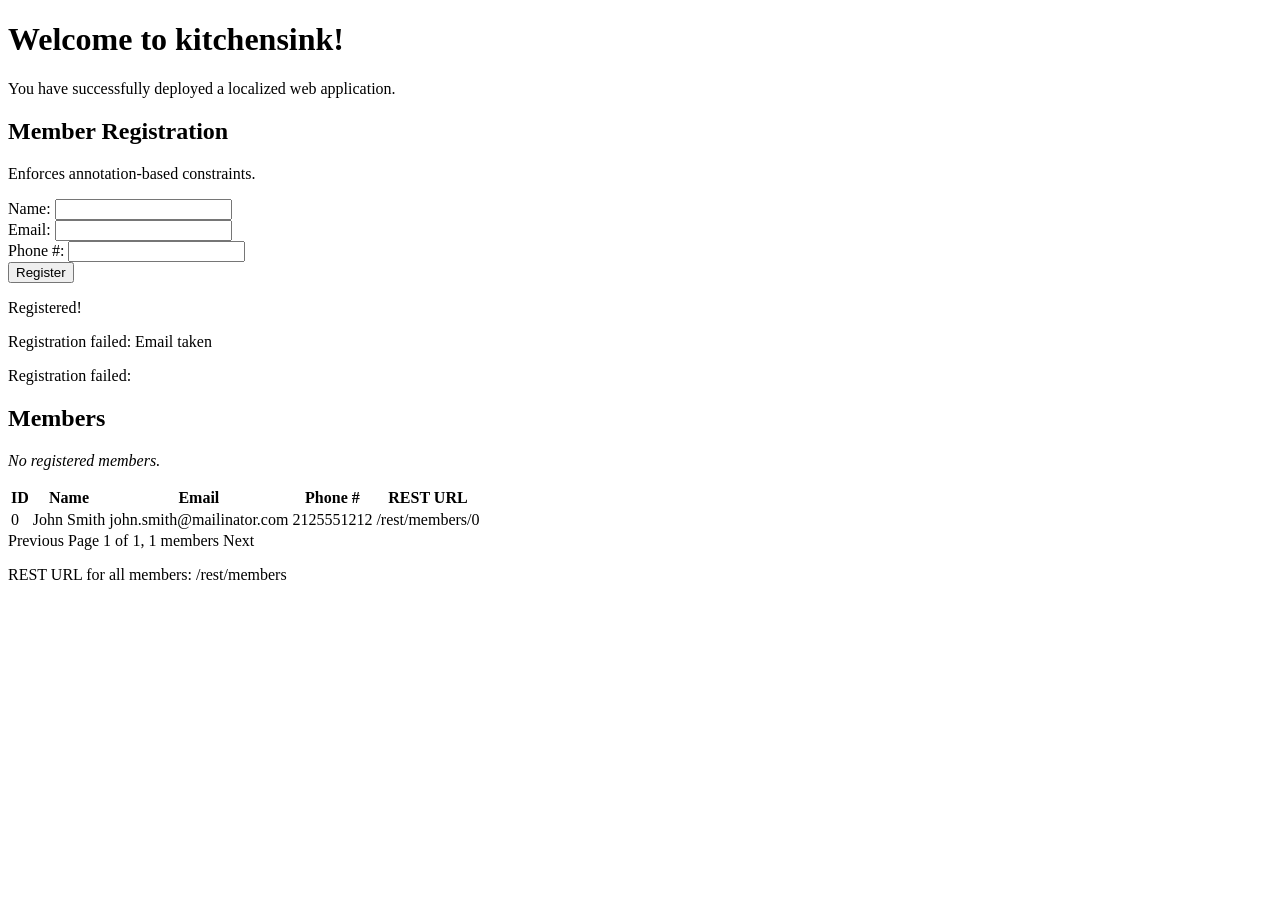
<file: kitchensink-app/src/main/resources/templates/index.html>
<!DOCTYPE html>
<!-- The registration page, rebuilt from the legacy's index.xhtml: same form, messages and table. -->
<html xmlns:th="http://www.thymeleaf.org" th:lang="${#locale.language}">
<head>
    <meta charset="utf-8">
    <meta name="viewport" content="width=device-width, initial-scale=1">
    <title>kitchensink</title>
    <link rel="stylesheet" th:href="@{/css/screen.css}">
</head>
<body>
<main class="page">
    <header>
        <h1 th:text="#{memberWelcomeHeader}">Welcome to kitchensink!</h1>
        <p th:text="#{memberWelcomeMessage}">You have successfully deployed a localized web application.</p>
    </header>

    <section class="card" aria-labelledby="registration">
        <h2 id="registration" th:text="#{memberRegistrationHeader}">Member Registration</h2>
        <p class="hint" th:text="#{memberFormDescription}">Enforces annotation-based constraints.</p>

        <form id="reg" method="post" th:object="${newMember}" novalidate>
            <div class="field">
                <label for="name" th:text="#{memberNameLabel}">Name:</label>
                <input id="name" type="text" th:field="*{name}" autocomplete="name"
                       th:attr="aria-invalid=${#fields.hasErrors('name')}">
                <span class="invalid" th:if="${#fields.hasErrors('name')}" th:errors="*{name}"></span>
            </div>
            <div class="field">
                <label for="email" th:text="#{memberEmailLabel}">Email:</label>
                <input id="email" type="email" th:field="*{email}" autocomplete="email"
                       th:attr="aria-invalid=${#fields.hasErrors('email')}">
                <span class="invalid" th:if="${#fields.hasErrors('email')}" th:errors="*{email}"></span>
            </div>
            <div class="field">
                <label for="phoneNumber" th:text="#{memberPhoneLabel}">Phone #:</label>
                <input id="phoneNumber" type="tel" th:field="*{phoneNumber}" autocomplete="tel"
                       th:attr="aria-invalid=${#fields.hasErrors('phoneNumber')}">
                <span class="invalid" th:if="${#fields.hasErrors('phoneNumber')}" th:errors="*{phoneNumber}"></span>
            </div>
            <div class="actions">
                <button id="register" type="submit" class="register" th:text="#{memberRegisterButtonLabel}">Register</button>
                <p class="messages valid" role="status" th:if="${registered}" th:text="#{registeredMessage}">Registered!</p>
                <p class="messages invalid" role="alert" th:if="${failure}"
                   th:text="#{registerFailMessage} + ' ' + #{${failure}}">Registration failed: Email taken</p>
                <p class="messages invalid" role="alert" th:if="${failureText}"
                   th:text="#{registerFailMessage} + ' ' + ${failureText}">Registration failed:</p>
            </div>
        </form>
    </section>

    <section class="card" aria-labelledby="members-heading">
        <h2 id="members-heading" th:text="#{membersHeader}">Members</h2>
        <p th:if="${total == 0}"><em th:text="#{noMembers}">No registered members.</em></p>
        <div class="table" th:if="${total > 0}">
            <table class="simpletablestyle">
                <thead>
                <tr>
                    <th scope="col" th:text="#{memberIdHeader}">ID</th>
                    <th scope="col" th:text="#{memberNameHeader}">Name</th>
                    <th scope="col" th:text="#{memberEmailHeader}">Email</th>
                    <th scope="col" th:text="#{memberPhoneHeader}">Phone #</th>
                    <th scope="col" th:text="#{memberRestUrl}">REST URL</th>
                </tr>
                </thead>
                <tbody>
                <tr th:each="member : ${members}">
                    <td th:text="${member.id}">0</td>
                    <td th:text="${member.name}">John Smith</td>
                    <td th:text="${member.email}">john.smith@mailinator.com</td>
                    <td th:text="${member.phoneNumber}">2125551212</td>
                    <td><a th:href="${base + '/rest/members/' + member.id}"
                           th:text="${'/rest/members/' + member.id}">/rest/members/0</a></td>
                </tr>
                </tbody>
            </table>
        </div>
        <nav class="pager" th:if="${total > 0}" aria-label="pages">
            <a th:if="${page > 0}" th:href="${base + '/?page=' + (page - 1)}" th:text="#{previous}">Previous</a>
            <span th:text="#{pageOf(${page + 1}, ${pages}, ${total})}">Page 1 of 1, 1 members</span>
            <a th:if="${page + 1 < pages}" th:href="${base + '/?page=' + (page + 1)}" th:text="#{next}">Next</a>
        </nav>
        <p class="footer-link">
            <span th:text="#{memberRestUrlAllLabel}">REST URL for all members:</span>
            <a th:href="${base + '/rest/members'}">/rest/members</a>
        </p>
    </section>
</main>
</body>
</html>
</file>
